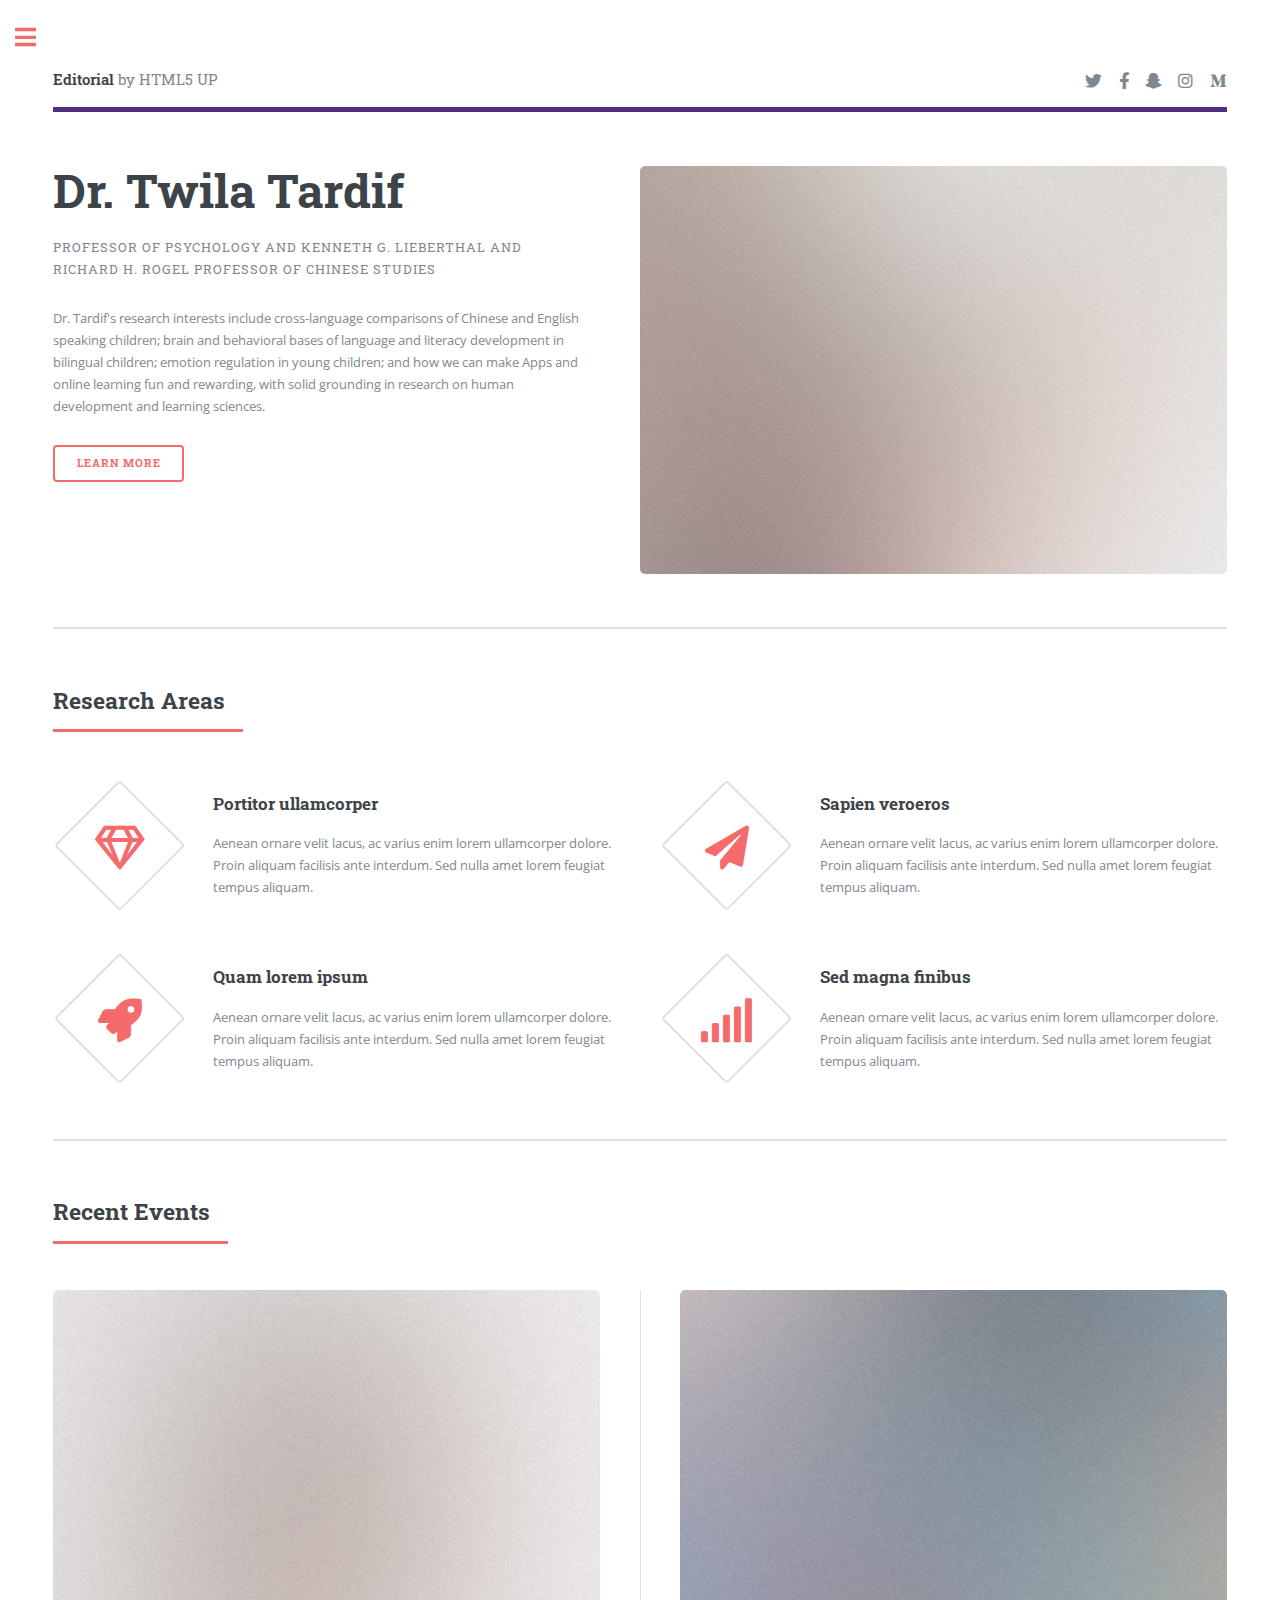
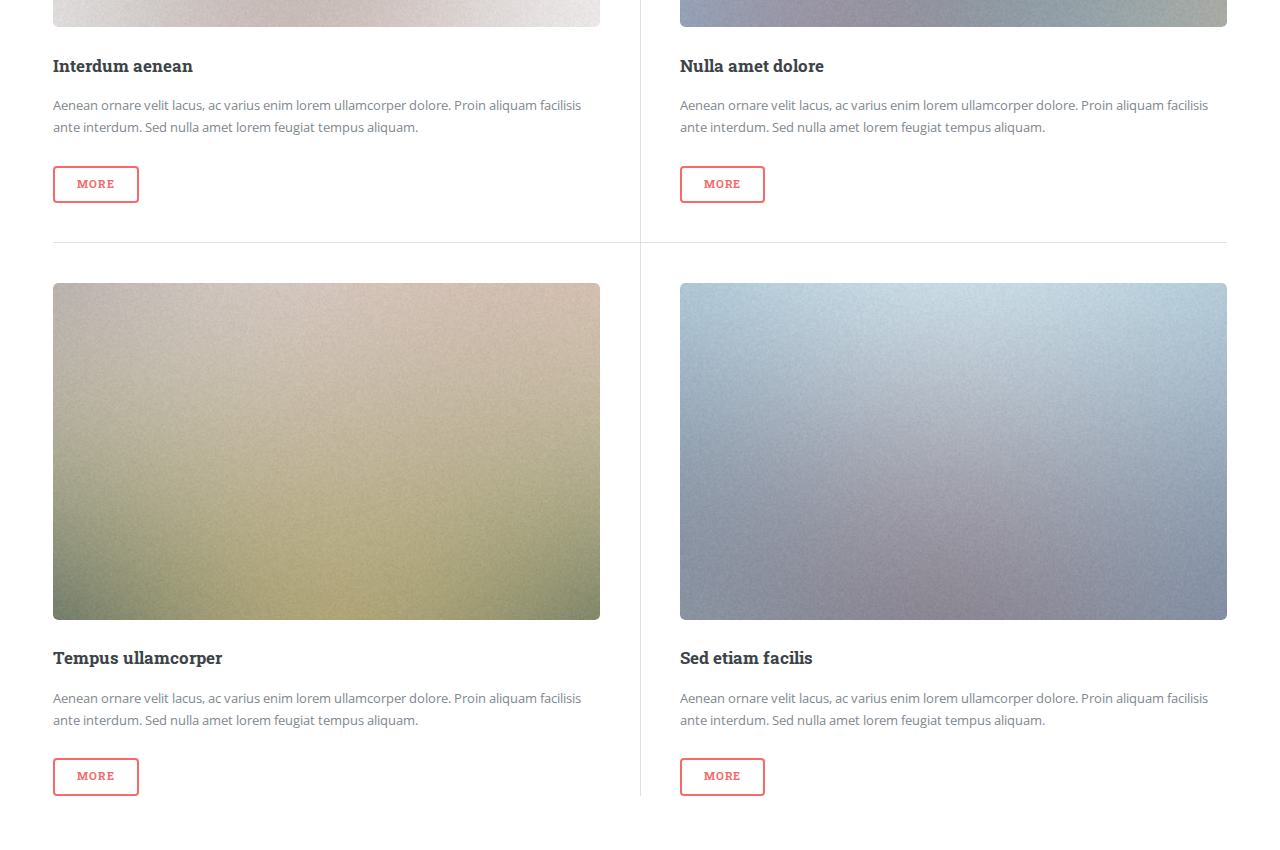
<file: index.html>
<!DOCTYPE HTML>
<!--
	Editorial by HTML5 UP
	html5up.net | @ajlkn
	Free for personal and commercial use under the CCA 3.0 license (html5up.net/license)
-->
<html>
	<head>
		<title>Twila Tardif</title>
		<meta charset="utf-8" />
		<meta name="viewport" content="width=device-width, initial-scale=1, user-scalable=no" />
		<link rel="stylesheet" href="assets/css/main.css" />
	</head>
	<body class="is-preload">

		<!-- Wrapper -->
			<div id="wrapper">

				<!-- Main -->
					<div id="main">
						<div class="inner">

							<!-- Header -->
								<header id="header">
									<a href="index.html" class="logo"><strong>Editorial</strong> by HTML5 UP</a>
									<ul class="icons">
										<li><a href="#" class="icon brands fa-twitter"><span class="label">Twitter</span></a></li>
										<li><a href="#" class="icon brands fa-facebook-f"><span class="label">Facebook</span></a></li>
										<li><a href="#" class="icon brands fa-snapchat-ghost"><span class="label">Snapchat</span></a></li>
										<li><a href="#" class="icon brands fa-instagram"><span class="label">Instagram</span></a></li>
										<li><a href="#" class="icon brands fa-medium-m"><span class="label">Medium</span></a></li>
									</ul>
								</header>

							<!-- Banner -->
								<section id="banner">
									<div class="content">
										<header>
											<h1>Dr. Twila Tardif</h1>
											<p>Professor of Psychology and Kenneth G. Lieberthal and Richard H. Rogel Professor of Chinese Studies</p>
										</header>
										<p>Dr. Tardif's research interests include cross-language comparisons of Chinese and English speaking children; brain and behavioral bases of language and literacy development in bilingual children; emotion regulation in young children; and how we can make Apps and online learning fun and rewarding, with solid grounding in research on human development and learning sciences.</p>
										<ul class="actions">
											<li><a href="#" class="button big">Learn More</a></li>
										</ul>
									</div>
									<span class="image object">
										<img src="images/pic10.jpg" alt="" />
									</span>
								</section>

							<!-- Section -->
								<section>
									<header class="major">
										<h2>Research Areas</h2>
									</header>
									<div class="features">
										<article>
											<span class="icon fa-gem"></span>
											<div class="content">
												<h3>Portitor ullamcorper</h3>
												<p>Aenean ornare velit lacus, ac varius enim lorem ullamcorper dolore. Proin aliquam facilisis ante interdum. Sed nulla amet lorem feugiat tempus aliquam.</p>
											</div>
										</article>
										<article>
											<span class="icon solid fa-paper-plane"></span>
											<div class="content">
												<h3>Sapien veroeros</h3>
												<p>Aenean ornare velit lacus, ac varius enim lorem ullamcorper dolore. Proin aliquam facilisis ante interdum. Sed nulla amet lorem feugiat tempus aliquam.</p>
											</div>
										</article>
										<article>
											<span class="icon solid fa-rocket"></span>
											<div class="content">
												<h3>Quam lorem ipsum</h3>
												<p>Aenean ornare velit lacus, ac varius enim lorem ullamcorper dolore. Proin aliquam facilisis ante interdum. Sed nulla amet lorem feugiat tempus aliquam.</p>
											</div>
										</article>
										<article>
											<span class="icon solid fa-signal"></span>
											<div class="content">
												<h3>Sed magna finibus</h3>
												<p>Aenean ornare velit lacus, ac varius enim lorem ullamcorper dolore. Proin aliquam facilisis ante interdum. Sed nulla amet lorem feugiat tempus aliquam.</p>
											</div>
										</article>
									</div>
								</section>

							<!-- Section -->
								<section>
									<header class="major">
										<h2>Recent Events</h2>
									</header>
									<div class="posts">
										<article>
											<a href="#" class="image"><img src="images/pic01.jpg" alt="" /></a>
											<h3>Interdum aenean</h3>
											<p>Aenean ornare velit lacus, ac varius enim lorem ullamcorper dolore. Proin aliquam facilisis ante interdum. Sed nulla amet lorem feugiat tempus aliquam.</p>
											<ul class="actions">
												<li><a href="#" class="button">More</a></li>
											</ul>
										</article>
										<article>
											<a href="#" class="image"><img src="images/pic02.jpg" alt="" /></a>
											<h3>Nulla amet dolore</h3>
											<p>Aenean ornare velit lacus, ac varius enim lorem ullamcorper dolore. Proin aliquam facilisis ante interdum. Sed nulla amet lorem feugiat tempus aliquam.</p>
											<ul class="actions">
												<li><a href="#" class="button">More</a></li>
											</ul>
										</article>
										<article>
											<a href="#" class="image"><img src="images/pic03.jpg" alt="" /></a>
											<h3>Tempus ullamcorper</h3>
											<p>Aenean ornare velit lacus, ac varius enim lorem ullamcorper dolore. Proin aliquam facilisis ante interdum. Sed nulla amet lorem feugiat tempus aliquam.</p>
											<ul class="actions">
												<li><a href="#" class="button">More</a></li>
											</ul>
										</article>
										<article>
											<a href="#" class="image"><img src="images/pic04.jpg" alt="" /></a>
											<h3>Sed etiam facilis</h3>
											<p>Aenean ornare velit lacus, ac varius enim lorem ullamcorper dolore. Proin aliquam facilisis ante interdum. Sed nulla amet lorem feugiat tempus aliquam.</p>
											<ul class="actions">
												<li><a href="#" class="button">More</a></li>
											</ul>
										</article>
										<!-- <article>
											<a href="#" class="image"><img src="images/pic05.jpg" alt="" /></a>
											<h3>Feugiat lorem aenean</h3>
											<p>Aenean ornare velit lacus, ac varius enim lorem ullamcorper dolore. Proin aliquam facilisis ante interdum. Sed nulla amet lorem feugiat tempus aliquam.</p>
											<ul class="actions">
												<li><a href="#" class="button">More</a></li>
											</ul>
										</article>
										<article>
											<a href="#" class="image"><img src="images/pic06.jpg" alt="" /></a>
											<h3>Amet varius aliquam</h3>
											<p>Aenean ornare velit lacus, ac varius enim lorem ullamcorper dolore. Proin aliquam facilisis ante interdum. Sed nulla amet lorem feugiat tempus aliquam.</p>
											<ul class="actions">
												<li><a href="#" class="button">More</a></li>
											</ul>
										</article> -->
									</div>
								</section>

						</div>
					</div>

				<!-- Sidebar -->
					<div id="sidebar">
						<div class="inner">

							<!-- Search -->
								<section id="search" class="alt">
									<form method="post" action="#">
										<input type="text" name="query" id="query" placeholder="Search" />
									</form>
								</section>

							<!-- Menu -->
								<nav id="menu">
									<header class="major">
										<h2>Menu</h2>
									</header>
									<ul>
										<li><a href="index.html">Homepage</a></li>
    									<li><a href="cv.html">Curriculum Vitae</a></li>
    									<li><a href="#">Lab</a></li>
										<li><a href="#">Etiam Dolore</a></li>
										<li><a href="#">Adipiscing</a></li>
									</ul>
								</nav>

							<!-- Section -->
								<section>
									<header class="major">
										<h2>Ante interdum</h2>
									</header>
									<div class="mini-posts">
										<article>
											<a href="#" class="image"><img src="images/pic07.jpg" alt="" /></a>
											<p>Aenean ornare velit lacus, ac varius enim lorem ullamcorper dolore aliquam.</p>
										</article>
										<article>
											<a href="#" class="image"><img src="images/pic08.jpg" alt="" /></a>
											<p>Aenean ornare velit lacus, ac varius enim lorem ullamcorper dolore aliquam.</p>
										</article>
										<article>
											<a href="#" class="image"><img src="images/pic09.jpg" alt="" /></a>
											<p>Aenean ornare velit lacus, ac varius enim lorem ullamcorper dolore aliquam.</p>
										</article>
									</div>
									<ul class="actions">
										<li><a href="#" class="button">More</a></li>
									</ul>
								</section>

							<!-- Section -->
								<section>
									<header class="major">
										<h2>Get in touch</h2>
									</header>
									<p>Sed varius enim lorem ullamcorper dolore aliquam aenean ornare velit lacus, ac varius enim lorem ullamcorper dolore. Proin sed aliquam facilisis ante interdum. Sed nulla amet lorem feugiat tempus aliquam.</p>
									<ul class="contact">
										<li class="icon solid fa-envelope"><a href="#">information@untitled.tld</a></li>
										<li class="icon solid fa-phone">(000) 000-0000</li>
										<li class="icon solid fa-home">1234 Somewhere Road #8254<br />
										Nashville, TN 00000-0000</li>
									</ul>
								</section>

							<!-- Footer -->
								<footer id="footer">
									<p class="copyright">&copy; Untitled. All rights reserved. Demo Images: <a href="https://unsplash.com">Unsplash</a>. Design: <a href="https://html5up.net">HTML5 UP</a>.</p>
								</footer>

						</div>
					</div>

			</div>

		<!-- Scripts -->
			<script src="assets/js/jquery.min.js"></script>
			<script src="assets/js/browser.min.js"></script>
			<script src="assets/js/breakpoints.min.js"></script>
			<script src="assets/js/util.js"></script>
			<script src="assets/js/main.js"></script>

	</body>
</html>
</file>
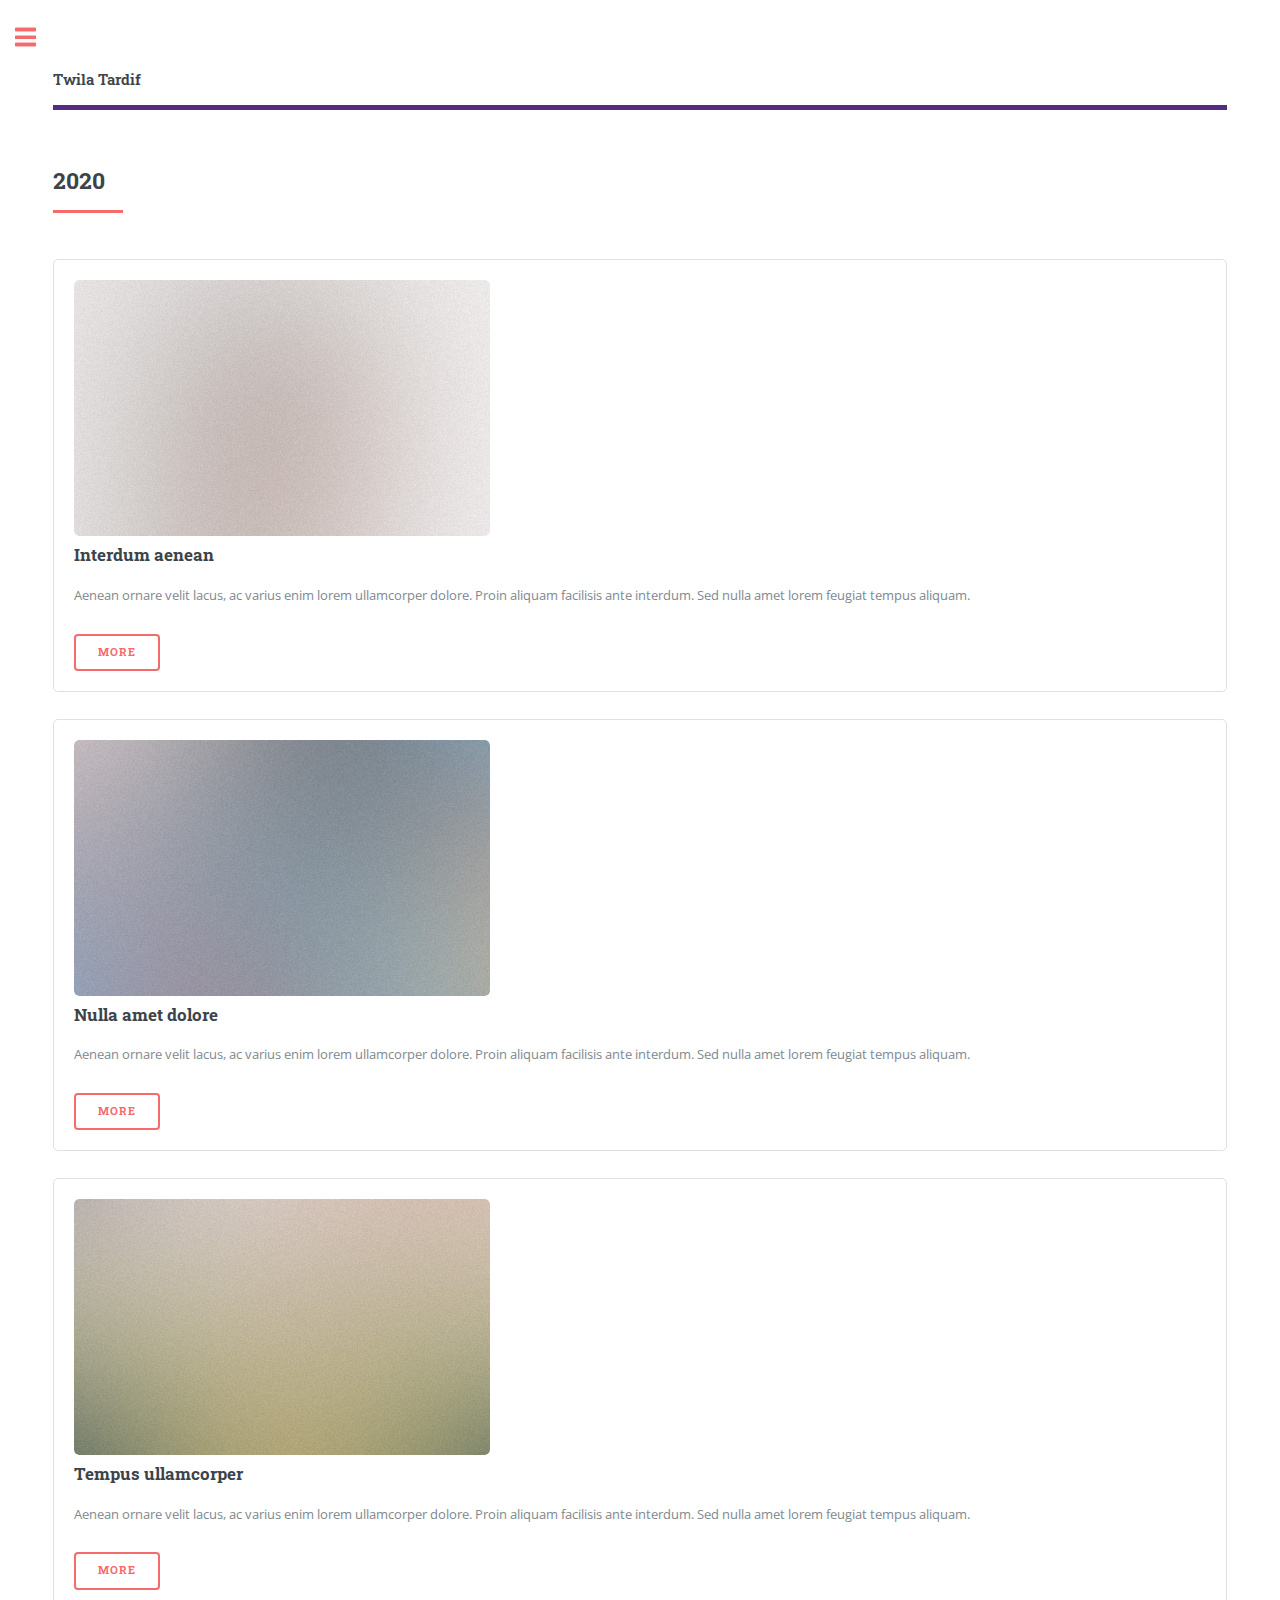
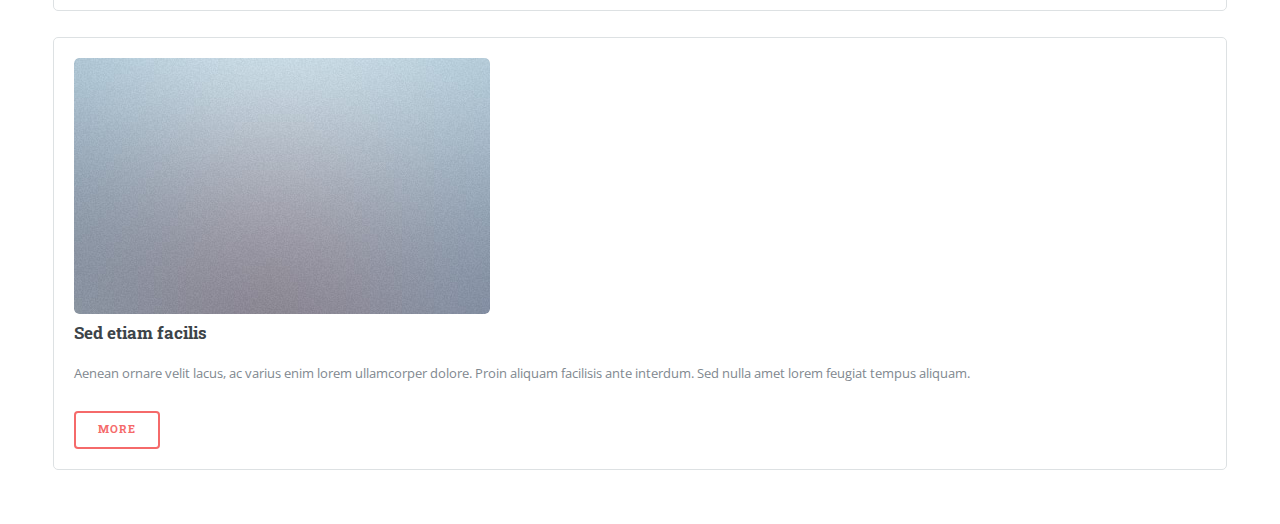
<file: cv.html>
<!DOCTYPE HTML>
<!--
	Editorial by HTML5 UP
	html5up.net | @ajlkn
	Free for personal and commercial use under the CCA 3.0 license (html5up.net/license)
-->
<html>
	<head>
		<title>Twila Tardif</title>
		<meta charset="utf-8" />
		<meta name="viewport" content="width=device-width, initial-scale=1, user-scalable=no" />
		<link rel="stylesheet" href="assets/css/main.css" />
	</head>
	<body class="is-preload">

		<!-- Wrapper -->
			<div id="wrapper">

				<!-- Main -->
					<div id="main">
						<div class="inner">
              				<header id="header">
                				<a href="index.html" class="logo"><strong>Twila Tardif</strong></a>

              				</header>
              				<section>
                			<header class="major">
                  				<h2>2020</h2>
							</header>

							<div class="box">
								<article>
									<a href="#" class="image"><img src="images/pic01.jpg" alt="" /></a>
									<h3>Interdum aenean</h3>
									<p>Aenean ornare velit lacus, ac varius enim lorem ullamcorper dolore. Proin aliquam facilisis ante interdum. Sed nulla amet lorem feugiat tempus aliquam.</p>
									<ul class="actions">
										<li><a href="#" class="button">More</a></li>
									</ul>
								</article>
							</div>
							<div class="box">
								<article>
									<a href="#" class="image"><img src="images/pic02.jpg" alt="" /></a>
									<h3>Nulla amet dolore</h3>
									<p>Aenean ornare velit lacus, ac varius enim lorem ullamcorper dolore. Proin aliquam facilisis ante interdum. Sed nulla amet lorem feugiat tempus aliquam.</p>
									<ul class="actions">
										<li><a href="#" class="button">More</a></li>
									</ul>
								</article>
							</div>
							<div class="box">
								<article>
									<a href="#" class="image"><img src="images/pic03.jpg" alt="" /></a>
									<h3>Tempus ullamcorper</h3>
									<p>Aenean ornare velit lacus, ac varius enim lorem ullamcorper dolore. Proin aliquam facilisis ante interdum. Sed nulla amet lorem feugiat tempus aliquam.</p>
									<ul class="actions">
									<li><a href="#" class="button">More</a></li>
									</ul>
								</article>
							</div>
							<div class="box">
								<article>
									<a href="#" class="image"><img src="images/pic04.jpg" alt="" /></a>
									<h3>Sed etiam facilis</h3>
									<p>Aenean ornare velit lacus, ac varius enim lorem ullamcorper dolore. Proin aliquam facilisis ante interdum. Sed nulla amet lorem feugiat tempus aliquam.</p>
									<ul class="actions">
									<li><a href="#" class="button">More</a></li>
									</ul>
								</article>
							</div>

             			</div>
            		</div>
								<div id="sidebar">
								<div class="inner">


												<!-- Search -->
													<section id="search" class="alt">
														<form method="post" action="#">
															<input type="text" name="query" id="query" placeholder="Search" />
														</form>
													</section>

												<!-- Menu -->
													<nav id="menu">
														<header class="major">
															<h2>Menu</h2>
														</header>
														<ul>
															<li><a href="index.html">Homepage</a></li>
															<li><a href="cv.html">Curriculum Vitae</a></li>
															<li><a href="lab.html">Lab</a></li>
															<li><a href="#">Etiam Dolore</a></li>
															<li><a href="#">Adipiscing</a></li>
														</ul>
													</nav>


												<!-- Section -->
													<section>
														<header class="major">
															<h2>Get in touch</h2>
														</header>
														<p>Sed varius enim lorem ullamcorper dolore aliquam aenean ornare velit lacus, ac varius enim lorem ullamcorper dolore. Proin sed aliquam facilisis ante interdum. Sed nulla amet lorem feugiat tempus aliquam.</p>
														<ul class="contact">
															<li class="icon solid fa-envelope"><a href="#">information@untitled.tld</a></li>
															<li class="icon solid fa-phone">(000) 000-0000</li>
															<li class="icon solid fa-home">1234 Somewhere Road #8254<br />
															Nashville, TN 00000-0000</li>
														</ul>
													</section>

												<!-- Footer -->
													<footer id="footer">
														<p class="copyright">&copy; Untitled. All rights reserved. Demo Images: <a href="https://unsplash.com">Unsplash</a>. Design: <a href="https://html5up.net">HTML5 UP</a>.</p>
													</footer>

								</div>
							 <a href="#sidebar" class="toggle">Toggle</a>
							</div>
          	</div>
						<!-- Scripts -->
							<script src="assets/js/jquery.min.js"></script>
							<script src="assets/js/browser.min.js"></script>
							<script src="assets/js/breakpoints.min.js"></script>
							<script src="assets/js/util.js"></script>
							<script src="assets/js/main.js"></script>
	</body>
</html>
</file>
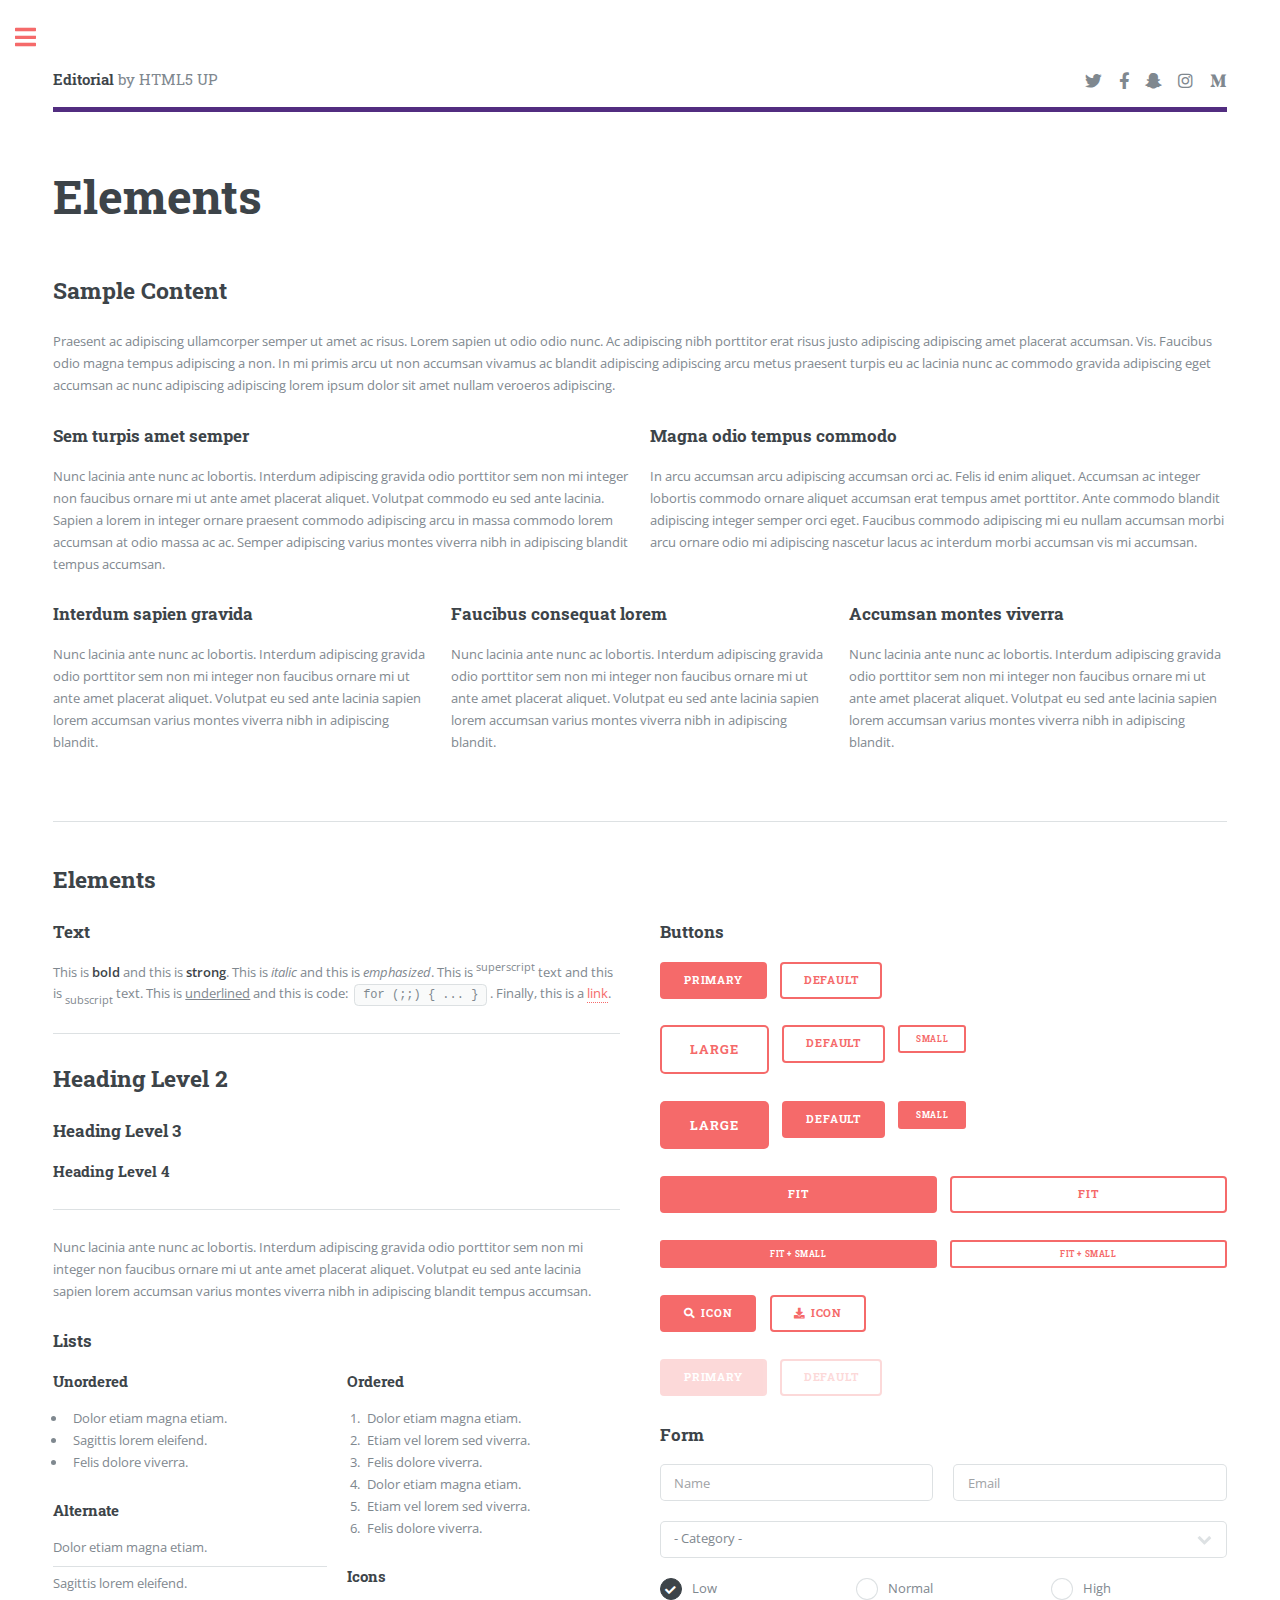
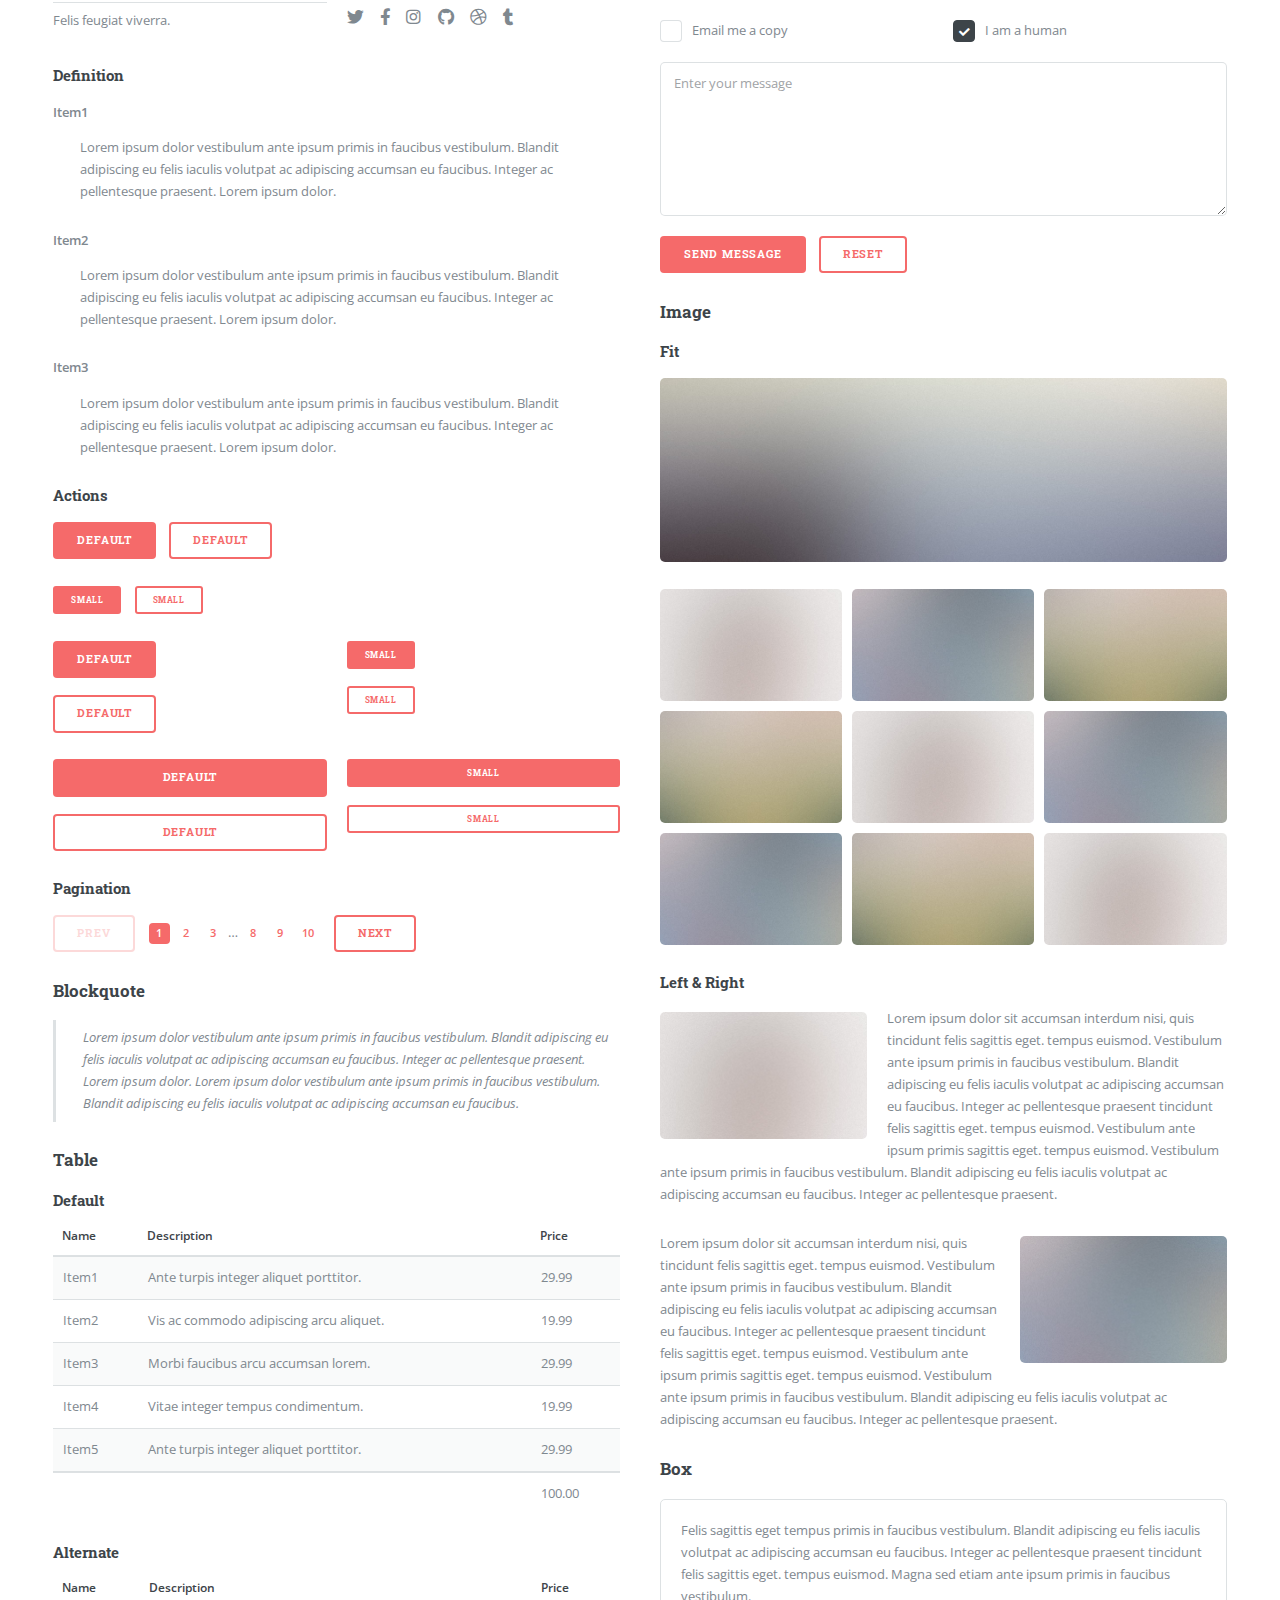
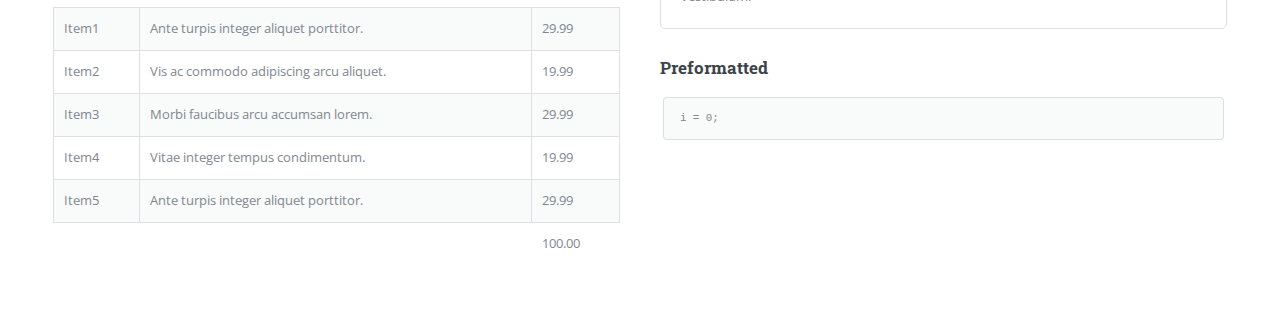
<file: elements.html>
<!DOCTYPE HTML>
<!--
	Editorial by HTML5 UP
	html5up.net | @ajlkn
	Free for personal and commercial use under the CCA 3.0 license (html5up.net/license)
-->
<html>
	<head>
		<title>Elements - Editorial by HTML5 UP</title>
		<meta charset="utf-8" />
		<meta name="viewport" content="width=device-width, initial-scale=1, user-scalable=no" />
		<link rel="stylesheet" href="assets/css/main.css" />
	</head>
	<body class="is-preload">

		<!-- Wrapper -->
			<div id="wrapper">

				<!-- Main -->
					<div id="main">
						<div class="inner">

							<!-- Header -->
								<header id="header">
									<a href="index.html" class="logo"><strong>Editorial</strong> by HTML5 UP</a>
									<ul class="icons">
										<li><a href="#" class="icon brands fa-twitter"><span class="label">Twitter</span></a></li>
										<li><a href="#" class="icon brands fa-facebook-f"><span class="label">Facebook</span></a></li>
										<li><a href="#" class="icon brands fa-snapchat-ghost"><span class="label">Snapchat</span></a></li>
										<li><a href="#" class="icon brands fa-instagram"><span class="label">Instagram</span></a></li>
										<li><a href="#" class="icon brands fa-medium-m"><span class="label">Medium</span></a></li>
									</ul>
								</header>

							<!-- Content -->
								<section>
									<header class="main">
										<h1>Elements</h1>
									</header>

									<!-- Content -->
										<h2 id="content">Sample Content</h2>
										<p>Praesent ac adipiscing ullamcorper semper ut amet ac risus. Lorem sapien ut odio odio nunc. Ac adipiscing nibh porttitor erat risus justo adipiscing adipiscing amet placerat accumsan. Vis. Faucibus odio magna tempus adipiscing a non. In mi primis arcu ut non accumsan vivamus ac blandit adipiscing adipiscing arcu metus praesent turpis eu ac lacinia nunc ac commodo gravida adipiscing eget accumsan ac nunc adipiscing adipiscing lorem ipsum dolor sit amet nullam veroeros adipiscing.</p>
										<div class="row">
											<div class="col-6 col-12-small">
												<h3>Sem turpis amet semper</h3>
												<p>Nunc lacinia ante nunc ac lobortis. Interdum adipiscing gravida odio porttitor sem non mi integer non faucibus ornare mi ut ante amet placerat aliquet. Volutpat commodo eu sed ante lacinia. Sapien a lorem in integer ornare praesent commodo adipiscing arcu in massa commodo lorem accumsan at odio massa ac ac. Semper adipiscing varius montes viverra nibh in adipiscing blandit tempus accumsan.</p>
											</div>
											<div class="col-6 col-12-small">
												<h3>Magna odio tempus commodo</h3>
												<p>In arcu accumsan arcu adipiscing accumsan orci ac. Felis id enim aliquet. Accumsan ac integer lobortis commodo ornare aliquet accumsan erat tempus amet porttitor. Ante commodo blandit adipiscing integer semper orci eget. Faucibus commodo adipiscing mi eu nullam accumsan morbi arcu ornare odio mi adipiscing nascetur lacus ac interdum morbi accumsan vis mi accumsan.</p>
											</div>
											<!-- Break -->
											<div class="col-4 col-12-medium">
												<h3>Interdum sapien gravida</h3>
												<p>Nunc lacinia ante nunc ac lobortis. Interdum adipiscing gravida odio porttitor sem non mi integer non faucibus ornare mi ut ante amet placerat aliquet. Volutpat eu sed ante lacinia sapien lorem accumsan varius montes viverra nibh in adipiscing blandit.</p>
											</div>
											<div class="col-4 col-12-medium">
												<h3>Faucibus consequat lorem</h3>
												<p>Nunc lacinia ante nunc ac lobortis. Interdum adipiscing gravida odio porttitor sem non mi integer non faucibus ornare mi ut ante amet placerat aliquet. Volutpat eu sed ante lacinia sapien lorem accumsan varius montes viverra nibh in adipiscing blandit.</p>
											</div>
											<div class="col-4 col-12-medium">
												<h3>Accumsan montes viverra</h3>
												<p>Nunc lacinia ante nunc ac lobortis. Interdum adipiscing gravida odio porttitor sem non mi integer non faucibus ornare mi ut ante amet placerat aliquet. Volutpat eu sed ante lacinia sapien lorem accumsan varius montes viverra nibh in adipiscing blandit.</p>
											</div>
										</div>

									<hr class="major" />

									<!-- Elements -->
										<h2 id="elements">Elements</h2>
										<div class="row gtr-200">
											<div class="col-6 col-12-medium">

												<!-- Text stuff -->
													<h3>Text</h3>
													<p>This is <b>bold</b> and this is <strong>strong</strong>. This is <i>italic</i> and this is <em>emphasized</em>.
													This is <sup>superscript</sup> text and this is <sub>subscript</sub> text.
													This is <u>underlined</u> and this is code: <code>for (;;) { ... }</code>.
													Finally, this is a <a href="#">link</a>.</p>
													<hr />
													<h2>Heading Level 2</h2>
													<h3>Heading Level 3</h3>
													<h4>Heading Level 4</h4>
													<hr />
													<p>Nunc lacinia ante nunc ac lobortis. Interdum adipiscing gravida odio porttitor sem non mi integer non faucibus ornare mi ut ante amet placerat aliquet. Volutpat eu sed ante lacinia sapien lorem accumsan varius montes viverra nibh in adipiscing blandit tempus accumsan.</p>

												<!-- Lists -->
													<h3>Lists</h3>
													<div class="row">
														<div class="col-6 col-12-small">

															<h4>Unordered</h4>
															<ul>
																<li>Dolor etiam magna etiam.</li>
																<li>Sagittis lorem eleifend.</li>
																<li>Felis dolore viverra.</li>
															</ul>

															<h4>Alternate</h4>
															<ul class="alt">
																<li>Dolor etiam magna etiam.</li>
																<li>Sagittis lorem eleifend.</li>
																<li>Felis feugiat viverra.</li>
															</ul>

														</div>
														<div class="col-6 col-12-small">

															<h4>Ordered</h4>
															<ol>
																<li>Dolor etiam magna etiam.</li>
																<li>Etiam vel lorem sed viverra.</li>
																<li>Felis dolore viverra.</li>
																<li>Dolor etiam magna etiam.</li>
																<li>Etiam vel lorem sed viverra.</li>
																<li>Felis dolore viverra.</li>
															</ol>

															<h4>Icons</h4>
															<ul class="icons">
																<li><a href="#" class="icon brands fa-twitter"><span class="label">Twitter</span></a></li>
																<li><a href="#" class="icon brands fa-facebook-f"><span class="label">Facebook</span></a></li>
																<li><a href="#" class="icon brands fa-instagram"><span class="label">Instagram</span></a></li>
																<li><a href="#" class="icon brands fa-github"><span class="label">Github</span></a></li>
																<li><a href="#" class="icon brands fa-dribbble"><span class="label">Dribbble</span></a></li>
																<li><a href="#" class="icon brands fa-tumblr"><span class="label">Tumblr</span></a></li>
															</ul>

														</div>
													</div>
													<h4>Definition</h4>
													<dl>
														<dt>Item1</dt>
														<dd>
															<p>Lorem ipsum dolor vestibulum ante ipsum primis in faucibus vestibulum. Blandit adipiscing eu felis iaculis volutpat ac adipiscing accumsan eu faucibus. Integer ac pellentesque praesent. Lorem ipsum dolor.</p>
														</dd>
														<dt>Item2</dt>
														<dd>
															<p>Lorem ipsum dolor vestibulum ante ipsum primis in faucibus vestibulum. Blandit adipiscing eu felis iaculis volutpat ac adipiscing accumsan eu faucibus. Integer ac pellentesque praesent. Lorem ipsum dolor.</p>
														</dd>
														<dt>Item3</dt>
														<dd>
															<p>Lorem ipsum dolor vestibulum ante ipsum primis in faucibus vestibulum. Blandit adipiscing eu felis iaculis volutpat ac adipiscing accumsan eu faucibus. Integer ac pellentesque praesent. Lorem ipsum dolor.</p>
														</dd>
													</dl>

													<h4>Actions</h4>
													<ul class="actions">
														<li><a href="#" class="button primary">Default</a></li>
														<li><a href="#" class="button">Default</a></li>
													</ul>
													<ul class="actions small">
														<li><a href="#" class="button primary small">Small</a></li>
														<li><a href="#" class="button small">Small</a></li>
													</ul>
													<div class="row">
														<div class="col-6 col-12-small">
															<ul class="actions stacked">
																<li><a href="#" class="button primary">Default</a></li>
																<li><a href="#" class="button">Default</a></li>
															</ul>
														</div>
														<div class="col-6 col-12-small">
															<ul class="actions stacked">
																<li><a href="#" class="button primary small">Small</a></li>
																<li><a href="#" class="button small">Small</a></li>
															</ul>
														</div>
														<div class="col-6 col-12-small">
															<ul class="actions stacked">
																<li><a href="#" class="button primary fit">Default</a></li>
																<li><a href="#" class="button fit">Default</a></li>
															</ul>
														</div>
														<div class="col-6 col-12-small">
															<ul class="actions stacked">
																<li><a href="#" class="button primary small fit">Small</a></li>
																<li><a href="#" class="button small fit">Small</a></li>
															</ul>
														</div>
													</div>

													<h4>Pagination</h4>
													<ul class="pagination">
														<li><span class="button disabled">Prev</span></li>
														<li><a href="#" class="page active">1</a></li>
														<li><a href="#" class="page">2</a></li>
														<li><a href="#" class="page">3</a></li>
														<li><span>&hellip;</span></li>
														<li><a href="#" class="page">8</a></li>
														<li><a href="#" class="page">9</a></li>
														<li><a href="#" class="page">10</a></li>
														<li><a href="#" class="button">Next</a></li>
													</ul>

												<!-- Blockquote -->
													<h3>Blockquote</h3>
													<blockquote>Lorem ipsum dolor vestibulum ante ipsum primis in faucibus vestibulum. Blandit adipiscing eu felis iaculis volutpat ac adipiscing accumsan eu faucibus. Integer ac pellentesque praesent. Lorem ipsum dolor. Lorem ipsum dolor vestibulum ante ipsum primis in faucibus vestibulum. Blandit adipiscing eu felis iaculis volutpat ac adipiscing accumsan eu faucibus.</blockquote>

												<!-- Table -->
													<h3>Table</h3>

													<h4>Default</h4>
													<div class="table-wrapper">
														<table>
															<thead>
																<tr>
																	<th>Name</th>
																	<th>Description</th>
																	<th>Price</th>
																</tr>
															</thead>
															<tbody>
																<tr>
																	<td>Item1</td>
																	<td>Ante turpis integer aliquet porttitor.</td>
																	<td>29.99</td>
																</tr>
																<tr>
																	<td>Item2</td>
																	<td>Vis ac commodo adipiscing arcu aliquet.</td>
																	<td>19.99</td>
																</tr>
																<tr>
																	<td>Item3</td>
																	<td> Morbi faucibus arcu accumsan lorem.</td>
																	<td>29.99</td>
																</tr>
																<tr>
																	<td>Item4</td>
																	<td>Vitae integer tempus condimentum.</td>
																	<td>19.99</td>
																</tr>
																<tr>
																	<td>Item5</td>
																	<td>Ante turpis integer aliquet porttitor.</td>
																	<td>29.99</td>
																</tr>
															</tbody>
															<tfoot>
																<tr>
																	<td colspan="2"></td>
																	<td>100.00</td>
																</tr>
															</tfoot>
														</table>
													</div>

													<h4>Alternate</h4>
													<div class="table-wrapper">
														<table class="alt">
															<thead>
																<tr>
																	<th>Name</th>
																	<th>Description</th>
																	<th>Price</th>
																</tr>
															</thead>
															<tbody>
																<tr>
																	<td>Item1</td>
																	<td>Ante turpis integer aliquet porttitor.</td>
																	<td>29.99</td>
																</tr>
																<tr>
																	<td>Item2</td>
																	<td>Vis ac commodo adipiscing arcu aliquet.</td>
																	<td>19.99</td>
																</tr>
																<tr>
																	<td>Item3</td>
																	<td> Morbi faucibus arcu accumsan lorem.</td>
																	<td>29.99</td>
																</tr>
																<tr>
																	<td>Item4</td>
																	<td>Vitae integer tempus condimentum.</td>
																	<td>19.99</td>
																</tr>
																<tr>
																	<td>Item5</td>
																	<td>Ante turpis integer aliquet porttitor.</td>
																	<td>29.99</td>
																</tr>
															</tbody>
															<tfoot>
																<tr>
																	<td colspan="2"></td>
																	<td>100.00</td>
																</tr>
															</tfoot>
														</table>
													</div>

											</div>
											<div class="col-6 col-12-medium">

												<!-- Buttons -->
													<h3>Buttons</h3>
													<ul class="actions">
														<li><a href="#" class="button primary">Primary</a></li>
														<li><a href="#" class="button">Default</a></li>
													</ul>
													<ul class="actions">
														<li><a href="#" class="button large">Large</a></li>
														<li><a href="#" class="button">Default</a></li>
														<li><a href="#" class="button small">Small</a></li>
													</ul>
													<ul class="actions">
														<li><a href="#" class="button primary large">Large</a></li>
														<li><a href="#" class="button primary">Default</a></li>
														<li><a href="#" class="button primary small">Small</a></li>
													</ul>
													<ul class="actions fit">
														<li><a href="#" class="button primary fit">Fit</a></li>
														<li><a href="#" class="button fit">Fit</a></li>
													</ul>
													<ul class="actions fit small">
														<li><a href="#" class="button primary fit small">Fit + Small</a></li>
														<li><a href="#" class="button fit small">Fit + Small</a></li>
													</ul>
													<ul class="actions">
														<li><a href="#" class="button primary icon solid fa-search">Icon</a></li>
														<li><a href="#" class="button icon solid fa-download">Icon</a></li>
													</ul>
													<ul class="actions">
														<li><span class="button primary disabled">Primary</span></li>
														<li><span class="button disabled">Default</span></li>
													</ul>

												<!-- Form -->
													<h3>Form</h3>

													<form method="post" action="#">
														<div class="row gtr-uniform">
															<div class="col-6 col-12-xsmall">
																<input type="text" name="demo-name" id="demo-name" value="" placeholder="Name" />
															</div>
															<div class="col-6 col-12-xsmall">
																<input type="email" name="demo-email" id="demo-email" value="" placeholder="Email" />
															</div>
															<!-- Break -->
															<div class="col-12">
																<select name="demo-category" id="demo-category">
																	<option value="">- Category -</option>
																	<option value="1">Manufacturing</option>
																	<option value="1">Shipping</option>
																	<option value="1">Administration</option>
																	<option value="1">Human Resources</option>
																</select>
															</div>
															<!-- Break -->
															<div class="col-4 col-12-small">
																<input type="radio" id="demo-priority-low" name="demo-priority" checked>
																<label for="demo-priority-low">Low</label>
															</div>
															<div class="col-4 col-12-small">
																<input type="radio" id="demo-priority-normal" name="demo-priority">
																<label for="demo-priority-normal">Normal</label>
															</div>
															<div class="col-4 col-12-small">
																<input type="radio" id="demo-priority-high" name="demo-priority">
																<label for="demo-priority-high">High</label>
															</div>
															<!-- Break -->
															<div class="col-6 col-12-small">
																<input type="checkbox" id="demo-copy" name="demo-copy">
																<label for="demo-copy">Email me a copy</label>
															</div>
															<div class="col-6 col-12-small">
																<input type="checkbox" id="demo-human" name="demo-human" checked>
																<label for="demo-human">I am a human</label>
															</div>
															<!-- Break -->
															<div class="col-12">
																<textarea name="demo-message" id="demo-message" placeholder="Enter your message" rows="6"></textarea>
															</div>
															<!-- Break -->
															<div class="col-12">
																<ul class="actions">
																	<li><input type="submit" value="Send Message" class="primary" /></li>
																	<li><input type="reset" value="Reset" /></li>
																</ul>
															</div>
														</div>
													</form>

												<!-- Image -->
													<h3>Image</h3>

													<h4>Fit</h4>
													<span class="image fit"><img src="images/pic11.jpg" alt="" /></span>
													<div class="box alt">
														<div class="row gtr-50 gtr-uniform">
															<div class="col-4"><span class="image fit"><img src="images/pic01.jpg" alt="" /></span></div>
															<div class="col-4"><span class="image fit"><img src="images/pic02.jpg" alt="" /></span></div>
															<div class="col-4"><span class="image fit"><img src="images/pic03.jpg" alt="" /></span></div>
															<!-- Break -->
															<div class="col-4"><span class="image fit"><img src="images/pic03.jpg" alt="" /></span></div>
															<div class="col-4"><span class="image fit"><img src="images/pic01.jpg" alt="" /></span></div>
															<div class="col-4"><span class="image fit"><img src="images/pic02.jpg" alt="" /></span></div>
															<!-- Break -->
															<div class="col-4"><span class="image fit"><img src="images/pic02.jpg" alt="" /></span></div>
															<div class="col-4"><span class="image fit"><img src="images/pic03.jpg" alt="" /></span></div>
															<div class="col-4"><span class="image fit"><img src="images/pic01.jpg" alt="" /></span></div>
														</div>
													</div>

													<h4>Left &amp; Right</h4>
													<p><span class="image left"><img src="images/pic01.jpg" alt="" /></span>Lorem ipsum dolor sit accumsan interdum nisi, quis tincidunt felis sagittis eget. tempus euismod. Vestibulum ante ipsum primis in faucibus vestibulum. Blandit adipiscing eu felis iaculis volutpat ac adipiscing accumsan eu faucibus. Integer ac pellentesque praesent tincidunt felis sagittis eget. tempus euismod. Vestibulum ante ipsum primis sagittis eget. tempus euismod. Vestibulum ante ipsum primis in faucibus vestibulum. Blandit adipiscing eu felis iaculis volutpat ac adipiscing accumsan eu faucibus. Integer ac pellentesque praesent.</p>
													<p><span class="image right"><img src="images/pic02.jpg" alt="" /></span>Lorem ipsum dolor sit accumsan interdum nisi, quis tincidunt felis sagittis eget. tempus euismod. Vestibulum ante ipsum primis in faucibus vestibulum. Blandit adipiscing eu felis iaculis volutpat ac adipiscing accumsan eu faucibus. Integer ac pellentesque praesent tincidunt felis sagittis eget. tempus euismod. Vestibulum ante ipsum primis sagittis eget. tempus euismod. Vestibulum ante ipsum primis in faucibus vestibulum. Blandit adipiscing eu felis iaculis volutpat ac adipiscing accumsan eu faucibus. Integer ac pellentesque praesent.</p>

												<!-- Box -->
													<h3>Box</h3>
													<div class="box">
														<p>Felis sagittis eget tempus primis in faucibus vestibulum. Blandit adipiscing eu felis iaculis volutpat ac adipiscing accumsan eu faucibus. Integer ac pellentesque praesent tincidunt felis sagittis eget. tempus euismod. Magna sed etiam ante ipsum primis in faucibus vestibulum.</p>
													</div>

												<!-- Preformatted Code -->
													<h3>Preformatted</h3>
													<pre><code>i = 0;
</code></pre>

											</div>
										</div>

								</section>

						</div>
					</div>

				<!-- Sidebar -->
					<div id="sidebar">
						<div class="inner">

							<!-- Search -->
								<section id="search" class="alt">
									<form method="post" action="#">
										<input type="text" name="query" id="query" placeholder="Search" />
									</form>
								</section>

							<!-- Menu -->
								<nav id="menu">
									<header class="major">
										<h2>Menu</h2>
									</header>
									<ul>
										<li><a href="index.html">Homepage</a></li>
										<li><a href="generic.html">Generic</a></li>
										<li><a href="elements.html">Elements</a></li>
										<li>
											<span class="opener">Submenu</span>
											<ul>
												<li><a href="#">Lorem Dolor</a></li>
												<li><a href="#">Ipsum Adipiscing</a></li>
												<li><a href="#">Tempus Magna</a></li>
												<li><a href="#">Feugiat Veroeros</a></li>
											</ul>
										</li>
										<li><a href="#">Etiam Dolore</a></li>
										<li><a href="#">Adipiscing</a></li>
										<li>
											<span class="opener">Another Submenu</span>
											<ul>
												<li><a href="#">Lorem Dolor</a></li>
												<li><a href="#">Ipsum Adipiscing</a></li>
												<li><a href="#">Tempus Magna</a></li>
												<li><a href="#">Feugiat Veroeros</a></li>
											</ul>
										</li>
										<li><a href="#">Maximus Erat</a></li>
										<li><a href="#">Sapien Mauris</a></li>
										<li><a href="#">Amet Lacinia</a></li>
									</ul>
								</nav>

							<!-- Section -->
								<section>
									<header class="major">
										<h2>Ante interdum</h2>
									</header>
									<div class="mini-posts">
										<article>
											<a href="#" class="image"><img src="images/pic07.jpg" alt="" /></a>
											<p>Aenean ornare velit lacus, ac varius enim lorem ullamcorper dolore aliquam.</p>
										</article>
										<article>
											<a href="#" class="image"><img src="images/pic08.jpg" alt="" /></a>
											<p>Aenean ornare velit lacus, ac varius enim lorem ullamcorper dolore aliquam.</p>
										</article>
										<article>
											<a href="#" class="image"><img src="images/pic09.jpg" alt="" /></a>
											<p>Aenean ornare velit lacus, ac varius enim lorem ullamcorper dolore aliquam.</p>
										</article>
									</div>
									<ul class="actions">
										<li><a href="#" class="button">More</a></li>
									</ul>
								</section>

							<!-- Section -->
								<section>
									<header class="major">
										<h2>Get in touch</h2>
									</header>
									<p>Sed varius enim lorem ullamcorper dolore aliquam aenean ornare velit lacus, ac varius enim lorem ullamcorper dolore. Proin sed aliquam facilisis ante interdum. Sed nulla amet lorem feugiat tempus aliquam.</p>
									<ul class="contact">
										<li class="icon solid fa-envelope"><a href="#">information@untitled.tld</a></li>
										<li class="icon solid fa-phone">(000) 000-0000</li>
										<li class="icon solid fa-home">1234 Somewhere Road #8254<br />
										Nashville, TN 00000-0000</li>
									</ul>
								</section>

							<!-- Footer -->
								<footer id="footer">
									<p class="copyright">&copy; Untitled. All rights reserved. Demo Images: <a href="https://unsplash.com">Unsplash</a>. Design: <a href="https://html5up.net">HTML5 UP</a>.</p>
								</footer>

						</div>
					</div>

			</div>

		<!-- Scripts -->
			<script src="assets/js/jquery.min.js"></script>
			<script src="assets/js/browser.min.js"></script>
			<script src="assets/js/breakpoints.min.js"></script>
			<script src="assets/js/util.js"></script>
			<script src="assets/js/main.js"></script>

	</body>
</html>
</file>
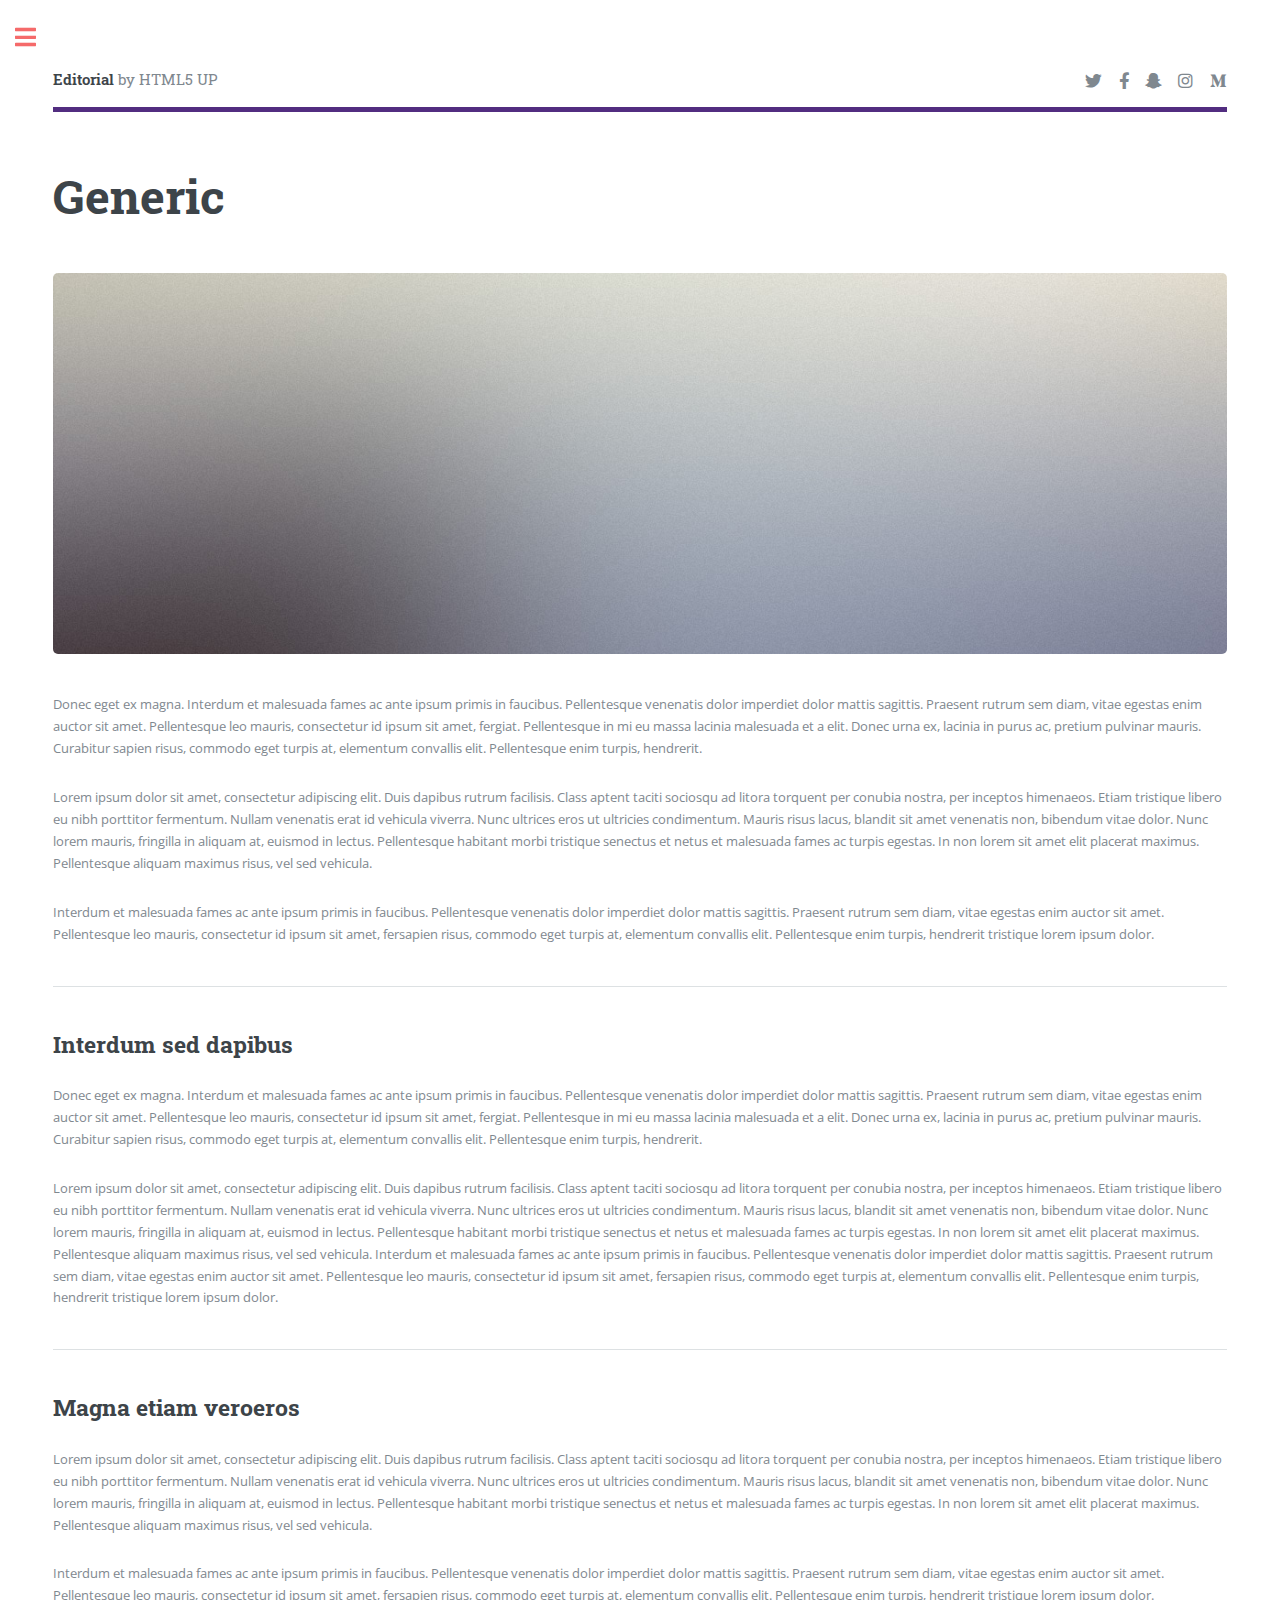
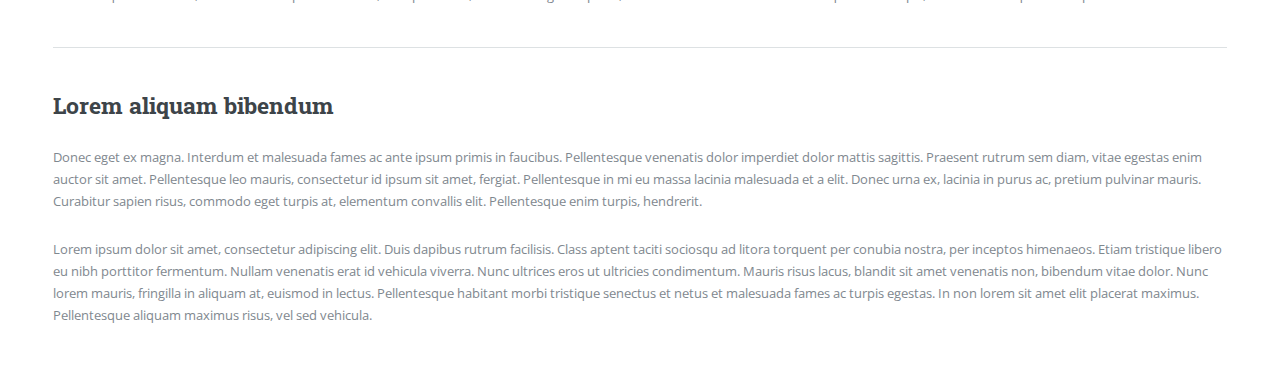
<file: generic.html>
<!DOCTYPE HTML>
<!--
	Editorial by HTML5 UP
	html5up.net | @ajlkn
	Free for personal and commercial use under the CCA 3.0 license (html5up.net/license)
-->
<html>
	<head>
		<title>Generic - Editorial by HTML5 UP</title>
		<meta charset="utf-8" />
		<meta name="viewport" content="width=device-width, initial-scale=1, user-scalable=no" />
		<link rel="stylesheet" href="assets/css/main.css" />
	</head>
	<body class="is-preload">

		<!-- Wrapper -->
			<div id="wrapper">

				<!-- Main -->
					<div id="main">
						<div class="inner">

							<!-- Header -->
								<header id="header">
									<a href="index.html" class="logo"><strong>Editorial</strong> by HTML5 UP</a>
									<ul class="icons">
										<li><a href="#" class="icon brands fa-twitter"><span class="label">Twitter</span></a></li>
										<li><a href="#" class="icon brands fa-facebook-f"><span class="label">Facebook</span></a></li>
										<li><a href="#" class="icon brands fa-snapchat-ghost"><span class="label">Snapchat</span></a></li>
										<li><a href="#" class="icon brands fa-instagram"><span class="label">Instagram</span></a></li>
										<li><a href="#" class="icon brands fa-medium-m"><span class="label">Medium</span></a></li>
									</ul>
								</header>

							<!-- Content -->
								<section>
									<header class="main">
										<h1>Generic</h1>
									</header>

									<span class="image main"><img src="images/pic11.jpg" alt="" /></span>

									<p>Donec eget ex magna. Interdum et malesuada fames ac ante ipsum primis in faucibus. Pellentesque venenatis dolor imperdiet dolor mattis sagittis. Praesent rutrum sem diam, vitae egestas enim auctor sit amet. Pellentesque leo mauris, consectetur id ipsum sit amet, fergiat. Pellentesque in mi eu massa lacinia malesuada et a elit. Donec urna ex, lacinia in purus ac, pretium pulvinar mauris. Curabitur sapien risus, commodo eget turpis at, elementum convallis elit. Pellentesque enim turpis, hendrerit.</p>
									<p>Lorem ipsum dolor sit amet, consectetur adipiscing elit. Duis dapibus rutrum facilisis. Class aptent taciti sociosqu ad litora torquent per conubia nostra, per inceptos himenaeos. Etiam tristique libero eu nibh porttitor fermentum. Nullam venenatis erat id vehicula viverra. Nunc ultrices eros ut ultricies condimentum. Mauris risus lacus, blandit sit amet venenatis non, bibendum vitae dolor. Nunc lorem mauris, fringilla in aliquam at, euismod in lectus. Pellentesque habitant morbi tristique senectus et netus et malesuada fames ac turpis egestas. In non lorem sit amet elit placerat maximus. Pellentesque aliquam maximus risus, vel sed vehicula.</p>
									<p>Interdum et malesuada fames ac ante ipsum primis in faucibus. Pellentesque venenatis dolor imperdiet dolor mattis sagittis. Praesent rutrum sem diam, vitae egestas enim auctor sit amet. Pellentesque leo mauris, consectetur id ipsum sit amet, fersapien risus, commodo eget turpis at, elementum convallis elit. Pellentesque enim turpis, hendrerit tristique lorem ipsum dolor.</p>

									<hr class="major" />

									<h2>Interdum sed dapibus</h2>
									<p>Donec eget ex magna. Interdum et malesuada fames ac ante ipsum primis in faucibus. Pellentesque venenatis dolor imperdiet dolor mattis sagittis. Praesent rutrum sem diam, vitae egestas enim auctor sit amet. Pellentesque leo mauris, consectetur id ipsum sit amet, fergiat. Pellentesque in mi eu massa lacinia malesuada et a elit. Donec urna ex, lacinia in purus ac, pretium pulvinar mauris. Curabitur sapien risus, commodo eget turpis at, elementum convallis elit. Pellentesque enim turpis, hendrerit.</p>
									<p>Lorem ipsum dolor sit amet, consectetur adipiscing elit. Duis dapibus rutrum facilisis. Class aptent taciti sociosqu ad litora torquent per conubia nostra, per inceptos himenaeos. Etiam tristique libero eu nibh porttitor fermentum. Nullam venenatis erat id vehicula viverra. Nunc ultrices eros ut ultricies condimentum. Mauris risus lacus, blandit sit amet venenatis non, bibendum vitae dolor. Nunc lorem mauris, fringilla in aliquam at, euismod in lectus. Pellentesque habitant morbi tristique senectus et netus et malesuada fames ac turpis egestas. In non lorem sit amet elit placerat maximus. Pellentesque aliquam maximus risus, vel sed vehicula. Interdum et malesuada fames ac ante ipsum primis in faucibus. Pellentesque venenatis dolor imperdiet dolor mattis sagittis. Praesent rutrum sem diam, vitae egestas enim auctor sit amet. Pellentesque leo mauris, consectetur id ipsum sit amet, fersapien risus, commodo eget turpis at, elementum convallis elit. Pellentesque enim turpis, hendrerit tristique lorem ipsum dolor.</p>

									<hr class="major" />

									<h2>Magna etiam veroeros</h2>
									<p>Lorem ipsum dolor sit amet, consectetur adipiscing elit. Duis dapibus rutrum facilisis. Class aptent taciti sociosqu ad litora torquent per conubia nostra, per inceptos himenaeos. Etiam tristique libero eu nibh porttitor fermentum. Nullam venenatis erat id vehicula viverra. Nunc ultrices eros ut ultricies condimentum. Mauris risus lacus, blandit sit amet venenatis non, bibendum vitae dolor. Nunc lorem mauris, fringilla in aliquam at, euismod in lectus. Pellentesque habitant morbi tristique senectus et netus et malesuada fames ac turpis egestas. In non lorem sit amet elit placerat maximus. Pellentesque aliquam maximus risus, vel sed vehicula.</p>
									<p>Interdum et malesuada fames ac ante ipsum primis in faucibus. Pellentesque venenatis dolor imperdiet dolor mattis sagittis. Praesent rutrum sem diam, vitae egestas enim auctor sit amet. Pellentesque leo mauris, consectetur id ipsum sit amet, fersapien risus, commodo eget turpis at, elementum convallis elit. Pellentesque enim turpis, hendrerit tristique lorem ipsum dolor.</p>

									<hr class="major" />

									<h2>Lorem aliquam bibendum</h2>
									<p>Donec eget ex magna. Interdum et malesuada fames ac ante ipsum primis in faucibus. Pellentesque venenatis dolor imperdiet dolor mattis sagittis. Praesent rutrum sem diam, vitae egestas enim auctor sit amet. Pellentesque leo mauris, consectetur id ipsum sit amet, fergiat. Pellentesque in mi eu massa lacinia malesuada et a elit. Donec urna ex, lacinia in purus ac, pretium pulvinar mauris. Curabitur sapien risus, commodo eget turpis at, elementum convallis elit. Pellentesque enim turpis, hendrerit.</p>
									<p>Lorem ipsum dolor sit amet, consectetur adipiscing elit. Duis dapibus rutrum facilisis. Class aptent taciti sociosqu ad litora torquent per conubia nostra, per inceptos himenaeos. Etiam tristique libero eu nibh porttitor fermentum. Nullam venenatis erat id vehicula viverra. Nunc ultrices eros ut ultricies condimentum. Mauris risus lacus, blandit sit amet venenatis non, bibendum vitae dolor. Nunc lorem mauris, fringilla in aliquam at, euismod in lectus. Pellentesque habitant morbi tristique senectus et netus et malesuada fames ac turpis egestas. In non lorem sit amet elit placerat maximus. Pellentesque aliquam maximus risus, vel sed vehicula.</p>

								</section>

						</div>
					</div>

				<!-- Sidebar -->
					<div id="sidebar">
						<div class="inner">

							<!-- Search -->
								<section id="search" class="alt">
									<form method="post" action="#">
										<input type="text" name="query" id="query" placeholder="Search" />
									</form>
								</section>

							<!-- Menu -->
								<nav id="menu">
									<header class="major">
										<h2>Menu</h2>
									</header>
									<ul>
										<li><a href="index.html">Homepage</a></li>
										<li><a href="generic.html">Generic</a></li>
										<li><a href="elements.html">Elements</a></li>
										<li>
											<span class="opener">Submenu</span>
											<ul>
												<li><a href="#">Lorem Dolor</a></li>
												<li><a href="#">Ipsum Adipiscing</a></li>
												<li><a href="#">Tempus Magna</a></li>
												<li><a href="#">Feugiat Veroeros</a></li>
											</ul>
										</li>
										<li><a href="#">Etiam Dolore</a></li>
										<li><a href="#">Adipiscing</a></li>
										<li>
											<span class="opener">Another Submenu</span>
											<ul>
												<li><a href="#">Lorem Dolor</a></li>
												<li><a href="#">Ipsum Adipiscing</a></li>
												<li><a href="#">Tempus Magna</a></li>
												<li><a href="#">Feugiat Veroeros</a></li>
											</ul>
										</li>
										<li><a href="#">Maximus Erat</a></li>
										<li><a href="#">Sapien Mauris</a></li>
										<li><a href="#">Amet Lacinia</a></li>
									</ul>
								</nav>

							<!-- Section -->
								<section>
									<header class="major">
										<h2>Ante interdum</h2>
									</header>
									<div class="mini-posts">
										<article>
											<a href="#" class="image"><img src="images/pic07.jpg" alt="" /></a>
											<p>Aenean ornare velit lacus, ac varius enim lorem ullamcorper dolore aliquam.</p>
										</article>
										<article>
											<a href="#" class="image"><img src="images/pic08.jpg" alt="" /></a>
											<p>Aenean ornare velit lacus, ac varius enim lorem ullamcorper dolore aliquam.</p>
										</article>
										<article>
											<a href="#" class="image"><img src="images/pic09.jpg" alt="" /></a>
											<p>Aenean ornare velit lacus, ac varius enim lorem ullamcorper dolore aliquam.</p>
										</article>
									</div>
									<ul class="actions">
										<li><a href="#" class="button">More</a></li>
									</ul>
								</section>

							<!-- Section -->
								<section>
									<header class="major">
										<h2>Get in touch</h2>
									</header>
									<p>Sed varius enim lorem ullamcorper dolore aliquam aenean ornare velit lacus, ac varius enim lorem ullamcorper dolore. Proin sed aliquam facilisis ante interdum. Sed nulla amet lorem feugiat tempus aliquam.</p>
									<ul class="contact">
										<li class="icon solid fa-envelope"><a href="#">information@untitled.tld</a></li>
										<li class="icon solid fa-phone">(000) 000-0000</li>
										<li class="icon solid fa-home">1234 Somewhere Road #8254<br />
										Nashville, TN 00000-0000</li>
									</ul>
								</section>

							<!-- Footer -->
								<footer id="footer">
									<p class="copyright">&copy; Untitled. All rights reserved. Demo Images: <a href="https://unsplash.com">Unsplash</a>. Design: <a href="https://html5up.net">HTML5 UP</a>.</p>
								</footer>

						</div>
					</div>

			</div>

		<!-- Scripts -->
			<script src="assets/js/jquery.min.js"></script>
			<script src="assets/js/browser.min.js"></script>
			<script src="assets/js/breakpoints.min.js"></script>
			<script src="assets/js/util.js"></script>
			<script src="assets/js/main.js"></script>

	</body>
</html>
</file>
<file: assets/css/main.css>
@import url(fontawesome-all.min.css);
@import url("https://fonts.googleapis.com/css?family=Open+Sans:400,600,400italic,600italic|Roboto+Slab:400,700");
/*
	Editorial by HTML5 UP
	html5up.net | @ajlkn
	Free for personal and commercial use under the CCA 3.0 license (html5up.net/license)
*/
html, body, div, span, applet, object,
iframe, h1, h2, h3, h4, h5, h6, p, blockquote,
pre, a, abbr, acronym, address, big, cite,
code, del, dfn, em, img, ins, kbd, q, s, samp,
small, strike, strong, sub, sup, tt, var, b,
u, i, center, dl, dt, dd, ol, ul, li, fieldset,
form, label, legend, table, caption, tbody,
tfoot, thead, tr, th, td, article, aside,
canvas, details, embed, figure, figcaption,
footer, header, hgroup, menu, nav, output, ruby,
section, summary, time, mark, audio, video {
  margin: 0;
  padding: 0;
  border: 0;
  font-size: 100%;
  font: inherit;
  vertical-align: baseline; }

article, aside, details, figcaption, figure,
footer, header, hgroup, menu, nav, section {
  display: block; }

body {
  line-height: 1; }

ol, ul {
  list-style: none; }

blockquote, q {
  quotes: none; }
  blockquote:before, blockquote:after, q:before, q:after {
    content: '';
    content: none; }

table {
  border-collapse: collapse;
  border-spacing: 0; }

body {
  -webkit-text-size-adjust: none; }

mark {
  background-color: transparent;
  color: inherit; }

input::-moz-focus-inner {
  border: 0;
  padding: 0; }

input, select, textarea {
  -moz-appearance: none;
  -webkit-appearance: none;
  -ms-appearance: none;
  appearance: none; }

/* Basic */
@-ms-viewport {
  width: device-width; }

body {
  -ms-overflow-style: scrollbar; }

@media screen and (max-width: 480px) {
  html, body {
    min-width: 320px; } }

html {
  box-sizing: border-box; }

*, *:before, *:after {
  box-sizing: inherit; }

body {
  background: #ffffff; }
  body.is-preload *, body.is-preload *:before, body.is-preload *:after, body.is-resizing *, body.is-resizing *:before, body.is-resizing *:after {
    -moz-animation: none !important;
    -webkit-animation: none !important;
    -ms-animation: none !important;
    animation: none !important;
    -moz-transition: none !important;
    -webkit-transition: none !important;
    -ms-transition: none !important;
    transition: none !important; }

/* Type */
body, input, select, textarea {
  color: #7f888f;
  font-family: "Open Sans", sans-serif;
  font-size: 13pt;
  font-weight: 400;
  line-height: 1.65; }
  @media screen and (max-width: 1680px) {
    body, input, select, textarea {
      font-size: 11pt; } }
  @media screen and (max-width: 1280px) {
    body, input, select, textarea {
      font-size: 10pt; } }
  @media screen and (max-width: 360px) {
    body, input, select, textarea {
      font-size: 9pt; } }

a {
  -moz-transition: color 0.2s ease-in-out, border-bottom-color 0.2s ease-in-out;
  -webkit-transition: color 0.2s ease-in-out, border-bottom-color 0.2s ease-in-out;
  -ms-transition: color 0.2s ease-in-out, border-bottom-color 0.2s ease-in-out;
  transition: color 0.2s ease-in-out, border-bottom-color 0.2s ease-in-out;
  border-bottom: dotted 1px;
  color: #f56a6a;
  text-decoration: none; }
  a:hover {
    border-bottom-color: #f56a6a;
    color: #f56a6a !important; }
    a:hover strong {
      color: inherit; }

strong, b {
  color: #3d4449;
  font-weight: 600; }

em, i {
  font-style: italic; }

p {
  margin: 0 0 2em 0; }

h1, h2, h3, h4, h5, h6 {
  color: #3d4449;
  font-family: "Roboto Slab", serif;
  font-weight: 700;
  line-height: 1.5;
  margin: 0 0 1em 0; }
  h1 a, h2 a, h3 a, h4 a, h5 a, h6 a {
    color: inherit;
    text-decoration: none;
    border-bottom: 0; }

h1 {
  font-size: 4em;
  margin: 0 0 0.5em 0;
  line-height: 1.3; }

h2 {
  font-size: 1.75em; }

h3 {
  font-size: 1.25em; }

h4 {
  font-size: 1.1em; }

h5 {
  font-size: 0.9em; }

h6 {
  font-size: 0.7em; }

@media screen and (max-width: 1680px) {
  h1 {
    font-size: 3.5em; } }

@media screen and (max-width: 980px) {
  h1 {
    font-size: 3.25em; } }

@media screen and (max-width: 736px) {
  h1 {
    font-size: 2em;
    line-height: 1.4; }
  h2 {
    font-size: 1.5em; } }

sub {
  font-size: 0.8em;
  position: relative;
  top: 0.5em; }

sup {
  font-size: 0.8em;
  position: relative;
  top: -0.5em; }

blockquote {
  border-left: solid 3px rgba(210, 215, 217, 0.75);
  font-style: italic;
  margin: 0 0 2em 0;
  padding: 0.5em 0 0.5em 2em; }

code {
  background: rgba(230, 235, 237, 0.25);
  border-radius: 0.375em;
  border: solid 1px rgba(210, 215, 217, 0.75);
  font-family: "Courier New", monospace;
  font-size: 0.9em;
  margin: 0 0.25em;
  padding: 0.25em 0.65em; }

pre {
  -webkit-overflow-scrolling: touch;
  font-family: "Courier New", monospace;
  font-size: 0.9em;
  margin: 0 0 2em 0; }
  pre code {
    display: block;
    line-height: 1.75;
    padding: 1em 1.5em;
    overflow-x: auto; }

hr {
  border: 0;
  border-bottom: solid 1px rgba(210, 215, 217, 0.75);
  margin: 2em 0; }
  hr.major {
    margin: 3em 0; }

.align-left {
  text-align: left; }

.align-center {
  text-align: center; }

.align-right {
  text-align: right; }

/* Row */
.row {
  display: flex;
  flex-wrap: wrap;
  box-sizing: border-box;
  align-items: stretch; }
  .row > * {
    box-sizing: border-box; }
  .row.gtr-uniform > * > :last-child {
    margin-bottom: 0; }
  .row.aln-left {
    justify-content: flex-start; }
  .row.aln-center {
    justify-content: center; }
  .row.aln-right {
    justify-content: flex-end; }
  .row.aln-top {
    align-items: flex-start; }
  .row.aln-middle {
    align-items: center; }
  .row.aln-bottom {
    align-items: flex-end; }
  .row > .imp {
    order: -1; }
  .row > .col-1 {
    width: 8.33333%; }
  .row > .off-1 {
    margin-left: 8.33333%; }
  .row > .col-2 {
    width: 16.66667%; }
  .row > .off-2 {
    margin-left: 16.66667%; }
  .row > .col-3 {
    width: 25%; }
  .row > .off-3 {
    margin-left: 25%; }
  .row > .col-4 {
    width: 33.33333%; }
  .row > .off-4 {
    margin-left: 33.33333%; }
  .row > .col-5 {
    width: 41.66667%; }
  .row > .off-5 {
    margin-left: 41.66667%; }
  .row > .col-6 {
    width: 50%; }
  .row > .off-6 {
    margin-left: 50%; }
  .row > .col-7 {
    width: 58.33333%; }
  .row > .off-7 {
    margin-left: 58.33333%; }
  .row > .col-8 {
    width: 66.66667%; }
  .row > .off-8 {
    margin-left: 66.66667%; }
  .row > .col-9 {
    width: 75%; }
  .row > .off-9 {
    margin-left: 75%; }
  .row > .col-10 {
    width: 83.33333%; }
  .row > .off-10 {
    margin-left: 83.33333%; }
  .row > .col-11 {
    width: 91.66667%; }
  .row > .off-11 {
    margin-left: 91.66667%; }
  .row > .col-12 {
    width: 100%; }
  .row > .off-12 {
    margin-left: 100%; }
  .row.gtr-0 {
    margin-top: 0;
    margin-left: 0em; }
    .row.gtr-0 > * {
      padding: 0 0 0 0em; }
    .row.gtr-0.gtr-uniform {
      margin-top: 0em; }
      .row.gtr-0.gtr-uniform > * {
        padding-top: 0em; }
  .row.gtr-25 {
    margin-top: 0;
    margin-left: -0.375em; }
    .row.gtr-25 > * {
      padding: 0 0 0 0.375em; }
    .row.gtr-25.gtr-uniform {
      margin-top: -0.375em; }
      .row.gtr-25.gtr-uniform > * {
        padding-top: 0.375em; }
  .row.gtr-50 {
    margin-top: 0;
    margin-left: -0.75em; }
    .row.gtr-50 > * {
      padding: 0 0 0 0.75em; }
    .row.gtr-50.gtr-uniform {
      margin-top: -0.75em; }
      .row.gtr-50.gtr-uniform > * {
        padding-top: 0.75em; }
  .row {
    margin-top: 0;
    margin-left: -1.5em; }
    .row > * {
      padding: 0 0 0 1.5em; }
    .row.gtr-uniform {
      margin-top: -1.5em; }
      .row.gtr-uniform > * {
        padding-top: 1.5em; }
  .row.gtr-150 {
    margin-top: 0;
    margin-left: -2.25em; }
    .row.gtr-150 > * {
      padding: 0 0 0 2.25em; }
    .row.gtr-150.gtr-uniform {
      margin-top: -2.25em; }
      .row.gtr-150.gtr-uniform > * {
        padding-top: 2.25em; }
  .row.gtr-200 {
    margin-top: 0;
    margin-left: -3em; }
    .row.gtr-200 > * {
      padding: 0 0 0 3em; }
    .row.gtr-200.gtr-uniform {
      margin-top: -3em; }
      .row.gtr-200.gtr-uniform > * {
        padding-top: 3em; }
  @media screen and (max-width: 1680px) {
    .row {
      display: flex;
      flex-wrap: wrap;
      box-sizing: border-box;
      align-items: stretch; }
      .row > * {
        box-sizing: border-box; }
      .row.gtr-uniform > * > :last-child {
        margin-bottom: 0; }
      .row.aln-left {
        justify-content: flex-start; }
      .row.aln-center {
        justify-content: center; }
      .row.aln-right {
        justify-content: flex-end; }
      .row.aln-top {
        align-items: flex-start; }
      .row.aln-middle {
        align-items: center; }
      .row.aln-bottom {
        align-items: flex-end; }
      .row > .imp-xlarge {
        order: -1; }
      .row > .col-1-xlarge {
        width: 8.33333%; }
      .row > .off-1-xlarge {
        margin-left: 8.33333%; }
      .row > .col-2-xlarge {
        width: 16.66667%; }
      .row > .off-2-xlarge {
        margin-left: 16.66667%; }
      .row > .col-3-xlarge {
        width: 25%; }
      .row > .off-3-xlarge {
        margin-left: 25%; }
      .row > .col-4-xlarge {
        width: 33.33333%; }
      .row > .off-4-xlarge {
        margin-left: 33.33333%; }
      .row > .col-5-xlarge {
        width: 41.66667%; }
      .row > .off-5-xlarge {
        margin-left: 41.66667%; }
      .row > .col-6-xlarge {
        width: 50%; }
      .row > .off-6-xlarge {
        margin-left: 50%; }
      .row > .col-7-xlarge {
        width: 58.33333%; }
      .row > .off-7-xlarge {
        margin-left: 58.33333%; }
      .row > .col-8-xlarge {
        width: 66.66667%; }
      .row > .off-8-xlarge {
        margin-left: 66.66667%; }
      .row > .col-9-xlarge {
        width: 75%; }
      .row > .off-9-xlarge {
        margin-left: 75%; }
      .row > .col-10-xlarge {
        width: 83.33333%; }
      .row > .off-10-xlarge {
        margin-left: 83.33333%; }
      .row > .col-11-xlarge {
        width: 91.66667%; }
      .row > .off-11-xlarge {
        margin-left: 91.66667%; }
      .row > .col-12-xlarge {
        width: 100%; }
      .row > .off-12-xlarge {
        margin-left: 100%; }
      .row.gtr-0 {
        margin-top: 0;
        margin-left: 0em; }
        .row.gtr-0 > * {
          padding: 0 0 0 0em; }
        .row.gtr-0.gtr-uniform {
          margin-top: 0em; }
          .row.gtr-0.gtr-uniform > * {
            padding-top: 0em; }
      .row.gtr-25 {
        margin-top: 0;
        margin-left: -0.375em; }
        .row.gtr-25 > * {
          padding: 0 0 0 0.375em; }
        .row.gtr-25.gtr-uniform {
          margin-top: -0.375em; }
          .row.gtr-25.gtr-uniform > * {
            padding-top: 0.375em; }
      .row.gtr-50 {
        margin-top: 0;
        margin-left: -0.75em; }
        .row.gtr-50 > * {
          padding: 0 0 0 0.75em; }
        .row.gtr-50.gtr-uniform {
          margin-top: -0.75em; }
          .row.gtr-50.gtr-uniform > * {
            padding-top: 0.75em; }
      .row {
        margin-top: 0;
        margin-left: -1.5em; }
        .row > * {
          padding: 0 0 0 1.5em; }
        .row.gtr-uniform {
          margin-top: -1.5em; }
          .row.gtr-uniform > * {
            padding-top: 1.5em; }
      .row.gtr-150 {
        margin-top: 0;
        margin-left: -2.25em; }
        .row.gtr-150 > * {
          padding: 0 0 0 2.25em; }
        .row.gtr-150.gtr-uniform {
          margin-top: -2.25em; }
          .row.gtr-150.gtr-uniform > * {
            padding-top: 2.25em; }
      .row.gtr-200 {
        margin-top: 0;
        margin-left: -3em; }
        .row.gtr-200 > * {
          padding: 0 0 0 3em; }
        .row.gtr-200.gtr-uniform {
          margin-top: -3em; }
          .row.gtr-200.gtr-uniform > * {
            padding-top: 3em; } }
  @media screen and (max-width: 1280px) {
    .row {
      display: flex;
      flex-wrap: wrap;
      box-sizing: border-box;
      align-items: stretch; }
      .row > * {
        box-sizing: border-box; }
      .row.gtr-uniform > * > :last-child {
        margin-bottom: 0; }
      .row.aln-left {
        justify-content: flex-start; }
      .row.aln-center {
        justify-content: center; }
      .row.aln-right {
        justify-content: flex-end; }
      .row.aln-top {
        align-items: flex-start; }
      .row.aln-middle {
        align-items: center; }
      .row.aln-bottom {
        align-items: flex-end; }
      .row > .imp-large {
        order: -1; }
      .row > .col-1-large {
        width: 8.33333%; }
      .row > .off-1-large {
        margin-left: 8.33333%; }
      .row > .col-2-large {
        width: 16.66667%; }
      .row > .off-2-large {
        margin-left: 16.66667%; }
      .row > .col-3-large {
        width: 25%; }
      .row > .off-3-large {
        margin-left: 25%; }
      .row > .col-4-large {
        width: 33.33333%; }
      .row > .off-4-large {
        margin-left: 33.33333%; }
      .row > .col-5-large {
        width: 41.66667%; }
      .row > .off-5-large {
        margin-left: 41.66667%; }
      .row > .col-6-large {
        width: 50%; }
      .row > .off-6-large {
        margin-left: 50%; }
      .row > .col-7-large {
        width: 58.33333%; }
      .row > .off-7-large {
        margin-left: 58.33333%; }
      .row > .col-8-large {
        width: 66.66667%; }
      .row > .off-8-large {
        margin-left: 66.66667%; }
      .row > .col-9-large {
        width: 75%; }
      .row > .off-9-large {
        margin-left: 75%; }
      .row > .col-10-large {
        width: 83.33333%; }
      .row > .off-10-large {
        margin-left: 83.33333%; }
      .row > .col-11-large {
        width: 91.66667%; }
      .row > .off-11-large {
        margin-left: 91.66667%; }
      .row > .col-12-large {
        width: 100%; }
      .row > .off-12-large {
        margin-left: 100%; }
      .row.gtr-0 {
        margin-top: 0;
        margin-left: 0em; }
        .row.gtr-0 > * {
          padding: 0 0 0 0em; }
        .row.gtr-0.gtr-uniform {
          margin-top: 0em; }
          .row.gtr-0.gtr-uniform > * {
            padding-top: 0em; }
      .row.gtr-25 {
        margin-top: 0;
        margin-left: -0.375em; }
        .row.gtr-25 > * {
          padding: 0 0 0 0.375em; }
        .row.gtr-25.gtr-uniform {
          margin-top: -0.375em; }
          .row.gtr-25.gtr-uniform > * {
            padding-top: 0.375em; }
      .row.gtr-50 {
        margin-top: 0;
        margin-left: -0.75em; }
        .row.gtr-50 > * {
          padding: 0 0 0 0.75em; }
        .row.gtr-50.gtr-uniform {
          margin-top: -0.75em; }
          .row.gtr-50.gtr-uniform > * {
            padding-top: 0.75em; }
      .row {
        margin-top: 0;
        margin-left: -1.5em; }
        .row > * {
          padding: 0 0 0 1.5em; }
        .row.gtr-uniform {
          margin-top: -1.5em; }
          .row.gtr-uniform > * {
            padding-top: 1.5em; }
      .row.gtr-150 {
        margin-top: 0;
        margin-left: -2.25em; }
        .row.gtr-150 > * {
          padding: 0 0 0 2.25em; }
        .row.gtr-150.gtr-uniform {
          margin-top: -2.25em; }
          .row.gtr-150.gtr-uniform > * {
            padding-top: 2.25em; }
      .row.gtr-200 {
        margin-top: 0;
        margin-left: -3em; }
        .row.gtr-200 > * {
          padding: 0 0 0 3em; }
        .row.gtr-200.gtr-uniform {
          margin-top: -3em; }
          .row.gtr-200.gtr-uniform > * {
            padding-top: 3em; } }
  @media screen and (max-width: 980px) {
    .row {
      display: flex;
      flex-wrap: wrap;
      box-sizing: border-box;
      align-items: stretch; }
      .row > * {
        box-sizing: border-box; }
      .row.gtr-uniform > * > :last-child {
        margin-bottom: 0; }
      .row.aln-left {
        justify-content: flex-start; }
      .row.aln-center {
        justify-content: center; }
      .row.aln-right {
        justify-content: flex-end; }
      .row.aln-top {
        align-items: flex-start; }
      .row.aln-middle {
        align-items: center; }
      .row.aln-bottom {
        align-items: flex-end; }
      .row > .imp-medium {
        order: -1; }
      .row > .col-1-medium {
        width: 8.33333%; }
      .row > .off-1-medium {
        margin-left: 8.33333%; }
      .row > .col-2-medium {
        width: 16.66667%; }
      .row > .off-2-medium {
        margin-left: 16.66667%; }
      .row > .col-3-medium {
        width: 25%; }
      .row > .off-3-medium {
        margin-left: 25%; }
      .row > .col-4-medium {
        width: 33.33333%; }
      .row > .off-4-medium {
        margin-left: 33.33333%; }
      .row > .col-5-medium {
        width: 41.66667%; }
      .row > .off-5-medium {
        margin-left: 41.66667%; }
      .row > .col-6-medium {
        width: 50%; }
      .row > .off-6-medium {
        margin-left: 50%; }
      .row > .col-7-medium {
        width: 58.33333%; }
      .row > .off-7-medium {
        margin-left: 58.33333%; }
      .row > .col-8-medium {
        width: 66.66667%; }
      .row > .off-8-medium {
        margin-left: 66.66667%; }
      .row > .col-9-medium {
        width: 75%; }
      .row > .off-9-medium {
        margin-left: 75%; }
      .row > .col-10-medium {
        width: 83.33333%; }
      .row > .off-10-medium {
        margin-left: 83.33333%; }
      .row > .col-11-medium {
        width: 91.66667%; }
      .row > .off-11-medium {
        margin-left: 91.66667%; }
      .row > .col-12-medium {
        width: 100%; }
      .row > .off-12-medium {
        margin-left: 100%; }
      .row.gtr-0 {
        margin-top: 0;
        margin-left: 0em; }
        .row.gtr-0 > * {
          padding: 0 0 0 0em; }
        .row.gtr-0.gtr-uniform {
          margin-top: 0em; }
          .row.gtr-0.gtr-uniform > * {
            padding-top: 0em; }
      .row.gtr-25 {
        margin-top: 0;
        margin-left: -0.375em; }
        .row.gtr-25 > * {
          padding: 0 0 0 0.375em; }
        .row.gtr-25.gtr-uniform {
          margin-top: -0.375em; }
          .row.gtr-25.gtr-uniform > * {
            padding-top: 0.375em; }
      .row.gtr-50 {
        margin-top: 0;
        margin-left: -0.75em; }
        .row.gtr-50 > * {
          padding: 0 0 0 0.75em; }
        .row.gtr-50.gtr-uniform {
          margin-top: -0.75em; }
          .row.gtr-50.gtr-uniform > * {
            padding-top: 0.75em; }
      .row {
        margin-top: 0;
        margin-left: -1.5em; }
        .row > * {
          padding: 0 0 0 1.5em; }
        .row.gtr-uniform {
          margin-top: -1.5em; }
          .row.gtr-uniform > * {
            padding-top: 1.5em; }
      .row.gtr-150 {
        margin-top: 0;
        margin-left: -2.25em; }
        .row.gtr-150 > * {
          padding: 0 0 0 2.25em; }
        .row.gtr-150.gtr-uniform {
          margin-top: -2.25em; }
          .row.gtr-150.gtr-uniform > * {
            padding-top: 2.25em; }
      .row.gtr-200 {
        margin-top: 0;
        margin-left: -3em; }
        .row.gtr-200 > * {
          padding: 0 0 0 3em; }
        .row.gtr-200.gtr-uniform {
          margin-top: -3em; }
          .row.gtr-200.gtr-uniform > * {
            padding-top: 3em; } }
  @media screen and (max-width: 736px) {
    .row {
      display: flex;
      flex-wrap: wrap;
      box-sizing: border-box;
      align-items: stretch; }
      .row > * {
        box-sizing: border-box; }
      .row.gtr-uniform > * > :last-child {
        margin-bottom: 0; }
      .row.aln-left {
        justify-content: flex-start; }
      .row.aln-center {
        justify-content: center; }
      .row.aln-right {
        justify-content: flex-end; }
      .row.aln-top {
        align-items: flex-start; }
      .row.aln-middle {
        align-items: center; }
      .row.aln-bottom {
        align-items: flex-end; }
      .row > .imp-small {
        order: -1; }
      .row > .col-1-small {
        width: 8.33333%; }
      .row > .off-1-small {
        margin-left: 8.33333%; }
      .row > .col-2-small {
        width: 16.66667%; }
      .row > .off-2-small {
        margin-left: 16.66667%; }
      .row > .col-3-small {
        width: 25%; }
      .row > .off-3-small {
        margin-left: 25%; }
      .row > .col-4-small {
        width: 33.33333%; }
      .row > .off-4-small {
        margin-left: 33.33333%; }
      .row > .col-5-small {
        width: 41.66667%; }
      .row > .off-5-small {
        margin-left: 41.66667%; }
      .row > .col-6-small {
        width: 50%; }
      .row > .off-6-small {
        margin-left: 50%; }
      .row > .col-7-small {
        width: 58.33333%; }
      .row > .off-7-small {
        margin-left: 58.33333%; }
      .row > .col-8-small {
        width: 66.66667%; }
      .row > .off-8-small {
        margin-left: 66.66667%; }
      .row > .col-9-small {
        width: 75%; }
      .row > .off-9-small {
        margin-left: 75%; }
      .row > .col-10-small {
        width: 83.33333%; }
      .row > .off-10-small {
        margin-left: 83.33333%; }
      .row > .col-11-small {
        width: 91.66667%; }
      .row > .off-11-small {
        margin-left: 91.66667%; }
      .row > .col-12-small {
        width: 100%; }
      .row > .off-12-small {
        margin-left: 100%; }
      .row.gtr-0 {
        margin-top: 0;
        margin-left: 0em; }
        .row.gtr-0 > * {
          padding: 0 0 0 0em; }
        .row.gtr-0.gtr-uniform {
          margin-top: 0em; }
          .row.gtr-0.gtr-uniform > * {
            padding-top: 0em; }
      .row.gtr-25 {
        margin-top: 0;
        margin-left: -0.375em; }
        .row.gtr-25 > * {
          padding: 0 0 0 0.375em; }
        .row.gtr-25.gtr-uniform {
          margin-top: -0.375em; }
          .row.gtr-25.gtr-uniform > * {
            padding-top: 0.375em; }
      .row.gtr-50 {
        margin-top: 0;
        margin-left: -0.75em; }
        .row.gtr-50 > * {
          padding: 0 0 0 0.75em; }
        .row.gtr-50.gtr-uniform {
          margin-top: -0.75em; }
          .row.gtr-50.gtr-uniform > * {
            padding-top: 0.75em; }
      .row {
        margin-top: 0;
        margin-left: -1.5em; }
        .row > * {
          padding: 0 0 0 1.5em; }
        .row.gtr-uniform {
          margin-top: -1.5em; }
          .row.gtr-uniform > * {
            padding-top: 1.5em; }
      .row.gtr-150 {
        margin-top: 0;
        margin-left: -2.25em; }
        .row.gtr-150 > * {
          padding: 0 0 0 2.25em; }
        .row.gtr-150.gtr-uniform {
          margin-top: -2.25em; }
          .row.gtr-150.gtr-uniform > * {
            padding-top: 2.25em; }
      .row.gtr-200 {
        margin-top: 0;
        margin-left: -3em; }
        .row.gtr-200 > * {
          padding: 0 0 0 3em; }
        .row.gtr-200.gtr-uniform {
          margin-top: -3em; }
          .row.gtr-200.gtr-uniform > * {
            padding-top: 3em; } }
  @media screen and (max-width: 480px) {
    .row {
      display: flex;
      flex-wrap: wrap;
      box-sizing: border-box;
      align-items: stretch; }
      .row > * {
        box-sizing: border-box; }
      .row.gtr-uniform > * > :last-child {
        margin-bottom: 0; }
      .row.aln-left {
        justify-content: flex-start; }
      .row.aln-center {
        justify-content: center; }
      .row.aln-right {
        justify-content: flex-end; }
      .row.aln-top {
        align-items: flex-start; }
      .row.aln-middle {
        align-items: center; }
      .row.aln-bottom {
        align-items: flex-end; }
      .row > .imp-xsmall {
        order: -1; }
      .row > .col-1-xsmall {
        width: 8.33333%; }
      .row > .off-1-xsmall {
        margin-left: 8.33333%; }
      .row > .col-2-xsmall {
        width: 16.66667%; }
      .row > .off-2-xsmall {
        margin-left: 16.66667%; }
      .row > .col-3-xsmall {
        width: 25%; }
      .row > .off-3-xsmall {
        margin-left: 25%; }
      .row > .col-4-xsmall {
        width: 33.33333%; }
      .row > .off-4-xsmall {
        margin-left: 33.33333%; }
      .row > .col-5-xsmall {
        width: 41.66667%; }
      .row > .off-5-xsmall {
        margin-left: 41.66667%; }
      .row > .col-6-xsmall {
        width: 50%; }
      .row > .off-6-xsmall {
        margin-left: 50%; }
      .row > .col-7-xsmall {
        width: 58.33333%; }
      .row > .off-7-xsmall {
        margin-left: 58.33333%; }
      .row > .col-8-xsmall {
        width: 66.66667%; }
      .row > .off-8-xsmall {
        margin-left: 66.66667%; }
      .row > .col-9-xsmall {
        width: 75%; }
      .row > .off-9-xsmall {
        margin-left: 75%; }
      .row > .col-10-xsmall {
        width: 83.33333%; }
      .row > .off-10-xsmall {
        margin-left: 83.33333%; }
      .row > .col-11-xsmall {
        width: 91.66667%; }
      .row > .off-11-xsmall {
        margin-left: 91.66667%; }
      .row > .col-12-xsmall {
        width: 100%; }
      .row > .off-12-xsmall {
        margin-left: 100%; }
      .row.gtr-0 {
        margin-top: 0;
        margin-left: 0em; }
        .row.gtr-0 > * {
          padding: 0 0 0 0em; }
        .row.gtr-0.gtr-uniform {
          margin-top: 0em; }
          .row.gtr-0.gtr-uniform > * {
            padding-top: 0em; }
      .row.gtr-25 {
        margin-top: 0;
        margin-left: -0.375em; }
        .row.gtr-25 > * {
          padding: 0 0 0 0.375em; }
        .row.gtr-25.gtr-uniform {
          margin-top: -0.375em; }
          .row.gtr-25.gtr-uniform > * {
            padding-top: 0.375em; }
      .row.gtr-50 {
        margin-top: 0;
        margin-left: -0.75em; }
        .row.gtr-50 > * {
          padding: 0 0 0 0.75em; }
        .row.gtr-50.gtr-uniform {
          margin-top: -0.75em; }
          .row.gtr-50.gtr-uniform > * {
            padding-top: 0.75em; }
      .row {
        margin-top: 0;
        margin-left: -1.5em; }
        .row > * {
          padding: 0 0 0 1.5em; }
        .row.gtr-uniform {
          margin-top: -1.5em; }
          .row.gtr-uniform > * {
            padding-top: 1.5em; }
      .row.gtr-150 {
        margin-top: 0;
        margin-left: -2.25em; }
        .row.gtr-150 > * {
          padding: 0 0 0 2.25em; }
        .row.gtr-150.gtr-uniform {
          margin-top: -2.25em; }
          .row.gtr-150.gtr-uniform > * {
            padding-top: 2.25em; }
      .row.gtr-200 {
        margin-top: 0;
        margin-left: -3em; }
        .row.gtr-200 > * {
          padding: 0 0 0 3em; }
        .row.gtr-200.gtr-uniform {
          margin-top: -3em; }
          .row.gtr-200.gtr-uniform > * {
            padding-top: 3em; } }

/* Section/Article */
section.special, article.special {
  text-align: center; }

header p {
  font-family: "Roboto Slab", serif;
  font-size: 1em;
  font-weight: 400;
  letter-spacing: 0.075em;
  margin-top: -0.5em;
  text-transform: uppercase; }

header.major > :last-child {
  border-bottom: solid 3px #f56a6a;
  display: inline-block;
  margin: 0 0 2em 0;
  padding: 0 0.75em 0.5em 0; }

header.main > :last-child {
  margin: 0 0 1em 0; }

/* Form */
form {
  margin: 0 0 2em 0; }

label {
  color: #3d4449;
  display: block;
  font-size: 0.9em;
  font-weight: 600;
  margin: 0 0 1em 0; }

input[type="text"],
input[type="password"],
input[type="email"],
input[type="tel"],
input[type="search"],
input[type="url"],
select,
textarea {
  -moz-appearance: none;
  -webkit-appearance: none;
  -ms-appearance: none;
  appearance: none;
  background: #ffffff;
  border-radius: 0.375em;
  border: none;
  border: solid 1px rgba(210, 215, 217, 0.75);
  color: inherit;
  display: block;
  outline: 0;
  padding: 0 1em;
  text-decoration: none;
  width: 100%; }
  input[type="text"]:invalid,
  input[type="password"]:invalid,
  input[type="email"]:invalid,
  input[type="tel"]:invalid,
  input[type="search"]:invalid,
  input[type="url"]:invalid,
  select:invalid,
  textarea:invalid {
    box-shadow: none; }
  input[type="text"]:focus,
  input[type="password"]:focus,
  input[type="email"]:focus,
  input[type="tel"]:focus,
  input[type="search"]:focus,
  input[type="url"]:focus,
  select:focus,
  textarea:focus {
    border-color: #f56a6a;
    box-shadow: 0 0 0 1px #f56a6a; }

select {
  background-image: url("data:image/svg+xml;charset=utf8,%3Csvg xmlns='http://www.w3.org/2000/svg' width='40' height='40' preserveAspectRatio='none' viewBox='0 0 40 40'%3E%3Cpath d='M9.4,12.3l10.4,10.4l10.4-10.4c0.2-0.2,0.5-0.4,0.9-0.4c0.3,0,0.6,0.1,0.9,0.4l3.3,3.3c0.2,0.2,0.4,0.5,0.4,0.9 c0,0.4-0.1,0.6-0.4,0.9L20.7,31.9c-0.2,0.2-0.5,0.4-0.9,0.4c-0.3,0-0.6-0.1-0.9-0.4L4.3,17.3c-0.2-0.2-0.4-0.5-0.4-0.9 c0-0.4,0.1-0.6,0.4-0.9l3.3-3.3c0.2-0.2,0.5-0.4,0.9-0.4S9.1,12.1,9.4,12.3z' fill='rgba(210, 215, 217, 0.75)' /%3E%3C/svg%3E");
  background-size: 1.25em;
  background-repeat: no-repeat;
  background-position: calc(100% - 1em) center;
  height: 2.75em;
  padding-right: 2.75em;
  text-overflow: ellipsis; }
  select option {
    color: #3d4449;
    background: #ffffff; }
  select:focus::-ms-value {
    background-color: transparent; }
  select::-ms-expand {
    display: none; }

input[type="text"],
input[type="password"],
input[type="email"],
input[type="tel"],
input[type="search"],
input[type="url"],
select {
  height: 2.75em; }

textarea {
  padding: 0.75em 1em; }

input[type="checkbox"],
input[type="radio"] {
  -moz-appearance: none;
  -webkit-appearance: none;
  -ms-appearance: none;
  appearance: none;
  display: block;
  float: left;
  margin-right: -2em;
  opacity: 0;
  width: 1em;
  z-index: -1; }
  input[type="checkbox"] + label,
  input[type="radio"] + label {
    text-decoration: none;
    color: #7f888f;
    cursor: pointer;
    display: inline-block;
    font-size: 1em;
    font-weight: 400;
    padding-left: 2.4em;
    padding-right: 0.75em;
    position: relative; }
    input[type="checkbox"] + label:before,
    input[type="radio"] + label:before {
      -moz-osx-font-smoothing: grayscale;
      -webkit-font-smoothing: antialiased;
      display: inline-block;
      font-style: normal;
      font-variant: normal;
      text-rendering: auto;
      line-height: 1;
      text-transform: none !important;
      font-family: 'Font Awesome 5 Free';
      font-weight: 900; }
    input[type="checkbox"] + label:before,
    input[type="radio"] + label:before {
      background: #ffffff;
      border-radius: 0.375em;
      border: solid 1px rgba(210, 215, 217, 0.75);
      content: '';
      display: inline-block;
      font-size: 0.8em;
      height: 2.0625em;
      left: 0;
      line-height: 2.0625em;
      position: absolute;
      text-align: center;
      top: 0;
      width: 2.0625em; }
  input[type="checkbox"]:checked + label:before,
  input[type="radio"]:checked + label:before {
    background: #3d4449;
    border-color: #3d4449;
    color: #ffffff;
    content: '\f00c'; }
  input[type="checkbox"]:focus + label:before,
  input[type="radio"]:focus + label:before {
    border-color: #f56a6a;
    box-shadow: 0 0 0 1px #f56a6a; }

input[type="checkbox"] + label:before {
  border-radius: 0.375em; }

input[type="radio"] + label:before {
  border-radius: 100%; }

::-webkit-input-placeholder {
  color: #9fa3a6 !important;
  opacity: 1.0; }

:-moz-placeholder {
  color: #9fa3a6 !important;
  opacity: 1.0; }

::-moz-placeholder {
  color: #9fa3a6 !important;
  opacity: 1.0; }

:-ms-input-placeholder {
  color: #9fa3a6 !important;
  opacity: 1.0; }

/* Box */
.box {
  border-radius: 0.375em;
  border: solid 1px rgba(210, 215, 217, 0.75);
  margin-bottom: 2em;
  padding: 1.5em; }
  .box > :last-child,
  .box > :last-child > :last-child,
  .box > :last-child > :last-child > :last-child {
    margin-bottom: 0; }
  .box.alt {
    border: 0;
    border-radius: 0;
    padding: 0; }

/* Icon */
.icon {
  text-decoration: none;
  border-bottom: none;
  position: relative; }
  .icon:before {
    -moz-osx-font-smoothing: grayscale;
    -webkit-font-smoothing: antialiased;
    display: inline-block;
    font-style: normal;
    font-variant: normal;
    text-rendering: auto;
    line-height: 1;
    text-transform: none !important;
    font-family: 'Font Awesome 5 Free';
    font-weight: 400; }
  .icon > .label {
    display: none; }
  .icon:before {
    line-height: inherit; }
  .icon.solid:before {
    font-weight: 900; }
  .icon.brands:before {
    font-family: 'Font Awesome 5 Brands'; }

/* Image */
.image {
  border-radius: 0.375em;
  border: 0;
  display: inline-block;
  position: relative; }
  .image img {
    border-radius: 0.375em;
    display: block; }
  .image.left, .image.right {
    max-width: 40%; }
    .image.left img, .image.right img {
      width: 100%; }
  .image.left {
    float: left;
    padding: 0 1.5em 1em 0;
    top: 0.25em; }
  .image.right {
    float: right;
    padding: 0 0 1em 1.5em;
    top: 0.25em; }
  .image.fit {
    display: block;
    margin: 0 0 2em 0;
    width: 100%; }
    .image.fit img {
      width: 100%; }
  .image.main {
    display: block;
    margin: 0 0 3em 0;
    width: 100%; }
    .image.main img {
      width: 100%; }

a.image {
  overflow: hidden; }
  a.image img {
    -moz-transition: -moz-transform 0.2s ease;
    -webkit-transition: -webkit-transform 0.2s ease;
    -ms-transition: -ms-transform 0.2s ease;
    transition: transform 0.2s ease; }
  a.image:hover img {
    -moz-transform: scale(1.075);
    -webkit-transform: scale(1.075);
    -ms-transform: scale(1.075);
    transform: scale(1.075); }

/* List */
ol {
  list-style: decimal;
  margin: 0 0 2em 0;
  padding-left: 1.25em; }
  ol li {
    padding-left: 0.25em; }

ul {
  list-style: disc;
  margin: 0 0 2em 0;
  padding-left: 1em; }
  ul li {
    padding-left: 0.5em; }
  ul.alt {
    list-style: none;
    padding-left: 0; }
    ul.alt li {
      border-top: solid 1px rgba(210, 215, 217, 0.75);
      padding: 0.5em 0; }
      ul.alt li:first-child {
        border-top: 0;
        padding-top: 0; }

dl {
  margin: 0 0 2em 0; }
  dl dt {
    display: block;
    font-weight: 600;
    margin: 0 0 1em 0; }
  dl dd {
    margin-left: 2em; }

/* Actions */
ul.actions {
  display: -moz-flex;
  display: -webkit-flex;
  display: -ms-flex;
  display: flex;
  cursor: default;
  list-style: none;
  margin-left: -1em;
  padding-left: 0; }
  ul.actions li {
    padding: 0 0 0 1em;
    vertical-align: middle; }
  ul.actions.special {
    -moz-justify-content: center;
    -webkit-justify-content: center;
    -ms-justify-content: center;
    justify-content: center;
    width: 100%;
    margin-left: 0; }
    ul.actions.special li:first-child {
      padding-left: 0; }
  ul.actions.stacked {
    -moz-flex-direction: column;
    -webkit-flex-direction: column;
    -ms-flex-direction: column;
    flex-direction: column;
    margin-left: 0; }
    ul.actions.stacked li {
      padding: 1.3em 0 0 0; }
      ul.actions.stacked li:first-child {
        padding-top: 0; }
  ul.actions.fit {
    width: calc(100% + 1em); }
    ul.actions.fit li {
      -moz-flex-grow: 1;
      -webkit-flex-grow: 1;
      -ms-flex-grow: 1;
      flex-grow: 1;
      -moz-flex-shrink: 1;
      -webkit-flex-shrink: 1;
      -ms-flex-shrink: 1;
      flex-shrink: 1;
      width: 100%; }
      ul.actions.fit li > * {
        width: 100%; }
    ul.actions.fit.stacked {
      width: 100%; }

/* Icons */
ul.icons {
  cursor: default;
  list-style: none;
  padding-left: 0; }
  ul.icons li {
    display: inline-block;
    padding: 0 1em 0 0; }
    ul.icons li:last-child {
      padding-right: 0; }
    ul.icons li .icon {
      color: inherit; }
      ul.icons li .icon:before {
        font-size: 1.25em; }

/* Contact */
ul.contact {
  list-style: none;
  padding: 0; }
  ul.contact li {
    text-decoration: none;
    border-top: solid 1px rgba(210, 215, 217, 0.75);
    margin: 1.5em 0 0 0;
    padding: 1.5em 0 0 3em;
    position: relative; }
    ul.contact li:before {
      -moz-osx-font-smoothing: grayscale;
      -webkit-font-smoothing: antialiased;
      display: inline-block;
      font-style: normal;
      font-variant: normal;
      text-rendering: auto;
      line-height: 1;
      text-transform: none !important;
      font-family: 'Font Awesome 5 Free';
      font-weight: 400; }
    ul.contact li:before {
      color: #f56a6a;
      display: inline-block;
      font-size: 1.5em;
      height: 1.125em;
      left: 0;
      line-height: 1.125em;
      position: absolute;
      text-align: center;
      top: 1em;
      width: 1.5em; }
    ul.contact li:first-child {
      border-top: 0;
      margin-top: 0;
      padding-top: 0; }
      ul.contact li:first-child:before {
        top: 0; }
    ul.contact li a {
      color: inherit; }

/* Pagination */
ul.pagination {
  cursor: default;
  list-style: none;
  padding-left: 0; }
  ul.pagination li {
    display: inline-block;
    padding-left: 0;
    vertical-align: middle; }
    ul.pagination li > .page {
      -moz-transition: background-color 0.2s ease-in-out, color 0.2s ease-in-out;
      -webkit-transition: background-color 0.2s ease-in-out, color 0.2s ease-in-out;
      -ms-transition: background-color 0.2s ease-in-out, color 0.2s ease-in-out;
      transition: background-color 0.2s ease-in-out, color 0.2s ease-in-out;
      border-bottom: 0;
      border-radius: 0.375em;
      display: inline-block;
      font-size: 0.8em;
      font-weight: 600;
      height: 2em;
      line-height: 2em;
      margin: 0 0.125em;
      min-width: 2em;
      padding: 0 0.5em;
      text-align: center; }
      ul.pagination li > .page.active {
        background-color: #f56a6a;
        color: #ffffff !important; }
        ul.pagination li > .page.active:hover {
          background-color: #f67878; }
        ul.pagination li > .page.active:active {
          background-color: #f45c5c; }
    ul.pagination li:first-child {
      padding-right: 0.75em; }
    ul.pagination li:last-child {
      padding-left: 0.75em; }
  @media screen and (max-width: 480px) {
    ul.pagination li:nth-child(n+2):nth-last-child(n+2) {
      display: none; }
    ul.pagination li:first-child {
      padding-right: 0; } }

/* Table */
.table-wrapper {
  -webkit-overflow-scrolling: touch;
  overflow-x: auto; }

table {
  margin: 0 0 2em 0;
  width: 100%; }
  table tbody tr {
    border: solid 1px rgba(210, 215, 217, 0.75);
    border-left: 0;
    border-right: 0; }
    table tbody tr:nth-child(2n + 1) {
      background-color: rgba(230, 235, 237, 0.25); }
  table td {
    padding: 0.75em 0.75em; }
  table th {
    color: #3d4449;
    font-size: 0.9em;
    font-weight: 600;
    padding: 0 0.75em 0.75em 0.75em;
    text-align: left; }
  table thead {
    border-bottom: solid 2px rgba(210, 215, 217, 0.75); }
  table tfoot {
    border-top: solid 2px rgba(210, 215, 217, 0.75); }
  table.alt {
    border-collapse: separate; }
    table.alt tbody tr td {
      border: solid 1px rgba(210, 215, 217, 0.75);
      border-left-width: 0;
      border-top-width: 0; }
      table.alt tbody tr td:first-child {
        border-left-width: 1px; }
    table.alt tbody tr:first-child td {
      border-top-width: 1px; }
    table.alt thead {
      border-bottom: 0; }
    table.alt tfoot {
      border-top: 0; }

/* Button */
input[type="submit"],
input[type="reset"],
input[type="button"],
button,
.button {
  -moz-appearance: none;
  -webkit-appearance: none;
  -ms-appearance: none;
  appearance: none;
  -moz-transition: background-color 0.2s ease-in-out, color 0.2s ease-in-out;
  -webkit-transition: background-color 0.2s ease-in-out, color 0.2s ease-in-out;
  -ms-transition: background-color 0.2s ease-in-out, color 0.2s ease-in-out;
  transition: background-color 0.2s ease-in-out, color 0.2s ease-in-out;
  background-color: transparent;
  border-radius: 0.375em;
  border: 0;
  box-shadow: inset 0 0 0 2px #f56a6a;
  color: #f56a6a !important;
  cursor: pointer;
  display: inline-block;
  font-family: "Roboto Slab", serif;
  font-size: 0.8em;
  font-weight: 700;
  height: 3.5em;
  letter-spacing: 0.075em;
  line-height: 3.5em;
  padding: 0 2.25em;
  text-align: center;
  text-decoration: none;
  text-transform: uppercase;
  white-space: nowrap; }
  input[type="submit"]:hover,
  input[type="reset"]:hover,
  input[type="button"]:hover,
  button:hover,
  .button:hover {
    background-color: rgba(245, 106, 106, 0.05); }
  input[type="submit"]:active,
  input[type="reset"]:active,
  input[type="button"]:active,
  button:active,
  .button:active {
    background-color: rgba(245, 106, 106, 0.15); }
  input[type="submit"].icon:before,
  input[type="reset"].icon:before,
  input[type="button"].icon:before,
  button.icon:before,
  .button.icon:before {
    margin-right: 0.5em; }
  input[type="submit"].fit,
  input[type="reset"].fit,
  input[type="button"].fit,
  button.fit,
  .button.fit {
    width: 100%; }
  input[type="submit"].small,
  input[type="reset"].small,
  input[type="button"].small,
  button.small,
  .button.small {
    font-size: 0.6em; }
  input[type="submit"].large,
  input[type="reset"].large,
  input[type="button"].large,
  button.large,
  .button.large {
    font-size: 1em;
    height: 3.65em;
    line-height: 3.65em; }
  input[type="submit"].primary,
  input[type="reset"].primary,
  input[type="button"].primary,
  button.primary,
  .button.primary {
    background-color: #f56a6a;
    box-shadow: none;
    color: #ffffff !important; }
    input[type="submit"].primary:hover,
    input[type="reset"].primary:hover,
    input[type="button"].primary:hover,
    button.primary:hover,
    .button.primary:hover {
      background-color: #f67878; }
    input[type="submit"].primary:active,
    input[type="reset"].primary:active,
    input[type="button"].primary:active,
    button.primary:active,
    .button.primary:active {
      background-color: #f45c5c; }
  input[type="submit"].disabled, input[type="submit"]:disabled,
  input[type="reset"].disabled,
  input[type="reset"]:disabled,
  input[type="button"].disabled,
  input[type="button"]:disabled,
  button.disabled,
  button:disabled,
  .button.disabled,
  .button:disabled {
    pointer-events: none;
    opacity: 0.25; }

/* Mini Posts */
.mini-posts article {
  border-top: solid 1px rgba(210, 215, 217, 0.75);
  margin-top: 2em;
  padding-top: 2em; }
  .mini-posts article .image {
    display: block;
    margin: 0 0 1.5em 0; }
    .mini-posts article .image img {
      display: block;
      width: 100%; }
  .mini-posts article:first-child {
    border-top: 0;
    margin-top: 0;
    padding-top: 0; }

/* Features */
.features {
  display: -moz-flex;
  display: -webkit-flex;
  display: -ms-flex;
  display: flex;
  -moz-flex-wrap: wrap;
  -webkit-flex-wrap: wrap;
  -ms-flex-wrap: wrap;
  flex-wrap: wrap;
  margin: 0 0 2em -3em;
  width: calc(100% + 3em); }
  .features article {
    -moz-align-items: center;
    -webkit-align-items: center;
    -ms-align-items: center;
    align-items: center;
    display: -moz-flex;
    display: -webkit-flex;
    display: -ms-flex;
    display: flex;
    margin: 0 0 3em 3em;
    position: relative;
    width: calc(50% - 3em); }
    .features article:nth-child(2n - 1) {
      margin-right: 1.5em; }
    .features article:nth-child(2n) {
      margin-left: 1.5em; }
    .features article:nth-last-child(1), .features article:nth-last-child(2) {
      margin-bottom: 0; }
    .features article .icon {
      -moz-flex-grow: 0;
      -webkit-flex-grow: 0;
      -ms-flex-grow: 0;
      flex-grow: 0;
      -moz-flex-shrink: 0;
      -webkit-flex-shrink: 0;
      -ms-flex-shrink: 0;
      flex-shrink: 0;
      display: block;
      height: 10em;
      line-height: 10em;
      margin: 0 2em 0 0;
      text-align: center;
      width: 10em; }
      .features article .icon:before {
        color: #f56a6a;
        font-size: 2.75rem;
        position: relative;
        top: 0.05em; }
      .features article .icon:after {
        -moz-transform: rotate(45deg);
        -webkit-transform: rotate(45deg);
        -ms-transform: rotate(45deg);
        transform: rotate(45deg);
        border-radius: 0.25rem;
        border: solid 2px rgba(210, 215, 217, 0.75);
        content: '';
        display: block;
        height: 7em;
        left: 50%;
        margin: -3.5em 0 0 -3.5em;
        position: absolute;
        top: 50%;
        width: 7em; }
    .features article .content {
      -moz-flex-grow: 1;
      -webkit-flex-grow: 1;
      -ms-flex-grow: 1;
      flex-grow: 1;
      -moz-flex-shrink: 1;
      -webkit-flex-shrink: 1;
      -ms-flex-shrink: 1;
      flex-shrink: 1;
      width: 100%; }
      .features article .content > :last-child {
        margin-bottom: 0; }
  @media screen and (max-width: 980px) {
    .features {
      margin: 0 0 2em 0;
      width: 100%; }
      .features article {
        margin: 0 0 3em 0;
        width: 100%; }
        .features article:nth-child(2n - 1) {
          margin-right: 0; }
        .features article:nth-child(2n) {
          margin-left: 0; }
        .features article:nth-last-child(1), .features article:nth-last-child(2) {
          margin-bottom: 3em; }
        .features article:last-child {
          margin-bottom: 0; }
        .features article .icon {
          height: 8em;
          line-height: 8em;
          width: 8em; }
          .features article .icon:before {
            font-size: 2.25rem; }
          .features article .icon:after {
            height: 6em;
            margin: -3em 0 0 -3em;
            width: 6em; } }
  @media screen and (max-width: 480px) {
    .features article {
      -moz-flex-direction: column;
      -webkit-flex-direction: column;
      -ms-flex-direction: column;
      flex-direction: column;
      -moz-align-items: -moz-flex-start;
      -webkit-align-items: -webkit-flex-start;
      -ms-align-items: -ms-flex-start;
      align-items: flex-start; }
      .features article .icon {
        height: 6em;
        line-height: 6em;
        margin: 0 0 1.5em 0;
        width: 6em; }
        .features article .icon:before {
          font-size: 1.5rem; }
        .features article .icon:after {
          height: 4em;
          margin: -2em 0 0 -2em;
          width: 4em; } }
  @media screen and (max-width: 480px) {
    .features article .icon:before {
      font-size: 1.25rem; } }

/* Posts */
.posts {
  display: -moz-flex;
  display: -webkit-flex;
  display: -ms-flex;
  display: flex;
  -moz-flex-wrap: wrap;
  -webkit-flex-wrap: wrap;
  -ms-flex-wrap: wrap;
  flex-wrap: wrap;
  margin: 0 0 2em -6em;
  width: calc(100% + 6em); }
  .posts article {
    -moz-flex-grow: 0;
    -webkit-flex-grow: 0;
    -ms-flex-grow: 0;
    flex-grow: 0;
    -moz-flex-shrink: 1;
    -webkit-flex-shrink: 1;
    -ms-flex-shrink: 1;
    flex-shrink: 1;
    margin: 0 0 6em 6em;
    position: relative;
    width: calc(33.33333% - 6em); }
    .posts article:before {
      background: rgba(210, 215, 217, 0.75);
      content: '';
      display: block;
      height: calc(100% + 6em);
      left: -3em;
      position: absolute;
      top: 0;
      width: 1px; }
    .posts article:after {
      background: rgba(210, 215, 217, 0.75);
      bottom: -3em;
      content: '';
      display: block;
      height: 1px;
      position: absolute;
      right: 0;
      width: calc(100% + 6em); }
    .posts article > :last-child {
      margin-bottom: 0; }
    .posts article .image {
      display: block;
      margin: 0 0 2em 0; }
      .posts article .image img {
        display: block;
        width: 100%; }
  @media screen and (min-width: 1681px) {
    .posts article:nth-child(3n + 1):before {
      display: none; }
    .posts article:nth-child(3n + 1):after {
      width: 100%; }
    .posts article:nth-last-child(1), .posts article:nth-last-child(2), .posts article:nth-last-child(3) {
      margin-bottom: 0; }
      .posts article:nth-last-child(1):before, .posts article:nth-last-child(2):before, .posts article:nth-last-child(3):before {
        height: 100%; }
      .posts article:nth-last-child(1):after, .posts article:nth-last-child(2):after, .posts article:nth-last-child(3):after {
        display: none; } }
  @media screen and (max-width: 1680px) {
    .posts article {
      width: calc(50% - 6em); }
      .posts article:nth-last-child(3) {
        margin-bottom: 6em; } }
  @media screen and (min-width: 481px) and (max-width: 1680px) {
    .posts article:nth-child(2n + 1):before {
      display: none; }
    .posts article:nth-child(2n + 1):after {
      width: 100%; }
    .posts article:nth-last-child(1), .posts article:nth-last-child(2) {
      margin-bottom: 0; }
      .posts article:nth-last-child(1):before, .posts article:nth-last-child(2):before {
        height: 100%; }
      .posts article:nth-last-child(1):after, .posts article:nth-last-child(2):after {
        display: none; } }
  @media screen and (max-width: 736px) {
    .posts {
      margin: 0 0 2em -4.5em;
      width: calc(100% + 4.5em); }
      .posts article {
        margin: 0 0 4.5em 4.5em;
        width: calc(50% - 4.5em); }
        .posts article:before {
          height: calc(100% + 4.5em);
          left: -2.25em; }
        .posts article:after {
          bottom: -2.25em;
          width: calc(100% + 4.5em); }
        .posts article:nth-last-child(3) {
          margin-bottom: 4.5em; } }
  @media screen and (max-width: 480px) {
    .posts {
      margin: 0 0 2em 0;
      width: 100%; }
      .posts article {
        margin: 0 0 4.5em 0;
        width: 100%; }
        .posts article:before {
          display: none; }
        .posts article:after {
          width: 100%; }
        .posts article:last-child {
          margin-bottom: 0; }
          .posts article:last-child:after {
            display: none; } }

/* Wrapper */
#wrapper {
  display: -moz-flex;
  display: -webkit-flex;
  display: -ms-flex;
  display: flex;
  -moz-flex-direction: row-reverse;
  -webkit-flex-direction: row-reverse;
  -ms-flex-direction: row-reverse;
  flex-direction: row-reverse;
  min-height: 100vh; }

/* Main */
#main {
  -moz-flex-grow: 1;
  -webkit-flex-grow: 1;
  -ms-flex-grow: 1;
  flex-grow: 1;
  -moz-flex-shrink: 1;
  -webkit-flex-shrink: 1;
  -ms-flex-shrink: 1;
  flex-shrink: 1;
  width: 100%; }
  #main > .inner {
    padding: 0 6em 0.1em 6em ;
    margin: 0 auto;
    max-width: 110em; }
    #main > .inner > section {
      padding: 6em 0 4em 0 ;
      border-top: solid 2px rgba(210, 215, 217, 0.75); }
      #main > .inner > section:first-of-type {
        border-top: 0 !important; }
  @media screen and (max-width: 1680px) {
    #main > .inner {
      padding: 0 5em 0.1em 5em ; }
      #main > .inner > section {
        padding: 5em 0 3em 0 ; } }
  @media screen and (max-width: 1280px) {
    #main > .inner {
      padding: 0 4em 0.1em 4em ; }
      #main > .inner > section {
        padding: 4em 0 2em 0 ; } }
  @media screen and (max-width: 736px) {
    #main > .inner {
      padding: 0 2em 0.1em 2em ; }
      #main > .inner > section {
        padding: 3em 0 1em 0 ; } }

/* Sidebar */
#search form {
  text-decoration: none;
  position: relative; }
  #search form:before {
    -moz-osx-font-smoothing: grayscale;
    -webkit-font-smoothing: antialiased;
    display: inline-block;
    font-style: normal;
    font-variant: normal;
    text-rendering: auto;
    line-height: 1;
    text-transform: none !important;
    font-family: 'Font Awesome 5 Free';
    font-weight: 900; }
  #search form:before {
    -moz-transform: scaleX(-1);
    -webkit-transform: scaleX(-1);
    -ms-transform: scaleX(-1);
    transform: scaleX(-1);
    color: #7f888f;
    content: '\f002';
    cursor: default;
    display: block;
    font-size: 1.5em;
    height: 2em;
    line-height: 2em;
    opacity: 0.325;
    position: absolute;
    right: 0;
    text-align: center;
    top: 0;
    width: 2em; }
  #search form input[type="text"] {
    padding-right: 2.75em; }

#sidebar {
  -moz-flex-grow: 0;
  -webkit-flex-grow: 0;
  -ms-flex-grow: 0;
  flex-grow: 0;
  -moz-flex-shrink: 0;
  -webkit-flex-shrink: 0;
  -ms-flex-shrink: 0;
  flex-shrink: 0;
  -moz-transition: margin-left 0.5s ease, box-shadow 0.5s ease;
  -webkit-transition: margin-left 0.5s ease, box-shadow 0.5s ease;
  -ms-transition: margin-left 0.5s ease, box-shadow 0.5s ease;
  transition: margin-left 0.5s ease, box-shadow 0.5s ease;
  background-color: #f5f6f7;
  font-size: 0.9em;
  position: relative;
  width: 26em; }
  #sidebar h2 {
    font-size: 1.38889em; }
  #sidebar > .inner {
    padding: 2.22222em 2.22222em 2.44444em 2.22222em ;
    position: relative;
    width: 26em; }
    #sidebar > .inner > * {
      border-bottom: solid 2px rgba(210, 215, 217, 0.75);
      margin: 0 0 3.5em 0;
      padding: 0 0 3.5em 0; }
      #sidebar > .inner > * > :last-child {
        margin-bottom: 0; }
      #sidebar > .inner > *:last-child {
        border-bottom: 0;
        margin-bottom: 0;
        padding-bottom: 0; }
    #sidebar > .inner > .alt {
      background-color: #eff1f2;
      border-bottom: 0;
      margin: -2.22222em 0 4.44444em -2.22222em;
      padding: 2.22222em;
      width: calc(100% + 4.44444em); }
  #sidebar .toggle {
    text-decoration: none;
    -moz-transition: left 0.5s ease;
    -webkit-transition: left 0.5s ease;
    -ms-transition: left 0.5s ease;
    transition: left 0.5s ease;
    -webkit-tap-highlight-color: rgba(255, 255, 255, 0);
    border: 0;
    display: block;
    height: 7.5em;
    left: 26em;
    line-height: 7.5em;
    outline: 0;
    overflow: hidden;
    position: absolute;
    text-align: center;
    text-indent: -15em;
    white-space: nowrap;
    top: 0;
    width: 6em;
    z-index: 10000; }
    #sidebar .toggle:before {
      -moz-osx-font-smoothing: grayscale;
      -webkit-font-smoothing: antialiased;
      display: inline-block;
      font-style: normal;
      font-variant: normal;
      text-rendering: auto;
      line-height: 1;
      text-transform: none !important;
      font-family: 'Font Awesome 5 Free';
      font-weight: 900; }
    #sidebar .toggle:before {
      content: '\f0c9';
      font-size: 2rem;
      height: inherit;
      left: 0;
      line-height: inherit;
      position: absolute;
      text-indent: 0;
      top: 0;
      width: inherit; }
  #sidebar.inactive {
    margin-left: -26em; }
  @media screen and (max-width: 1680px) {
    #sidebar {
      width: 24em; }
      #sidebar > .inner {
        padding: 1.66667em 1.66667em 1.33333em 1.66667em ;
        width: 24em; }
        #sidebar > .inner > .alt {
          margin: -1.66667em 0 3.33333em -1.66667em;
          padding: 1.66667em;
          width: calc(100% + 3.33333em); }
      #sidebar .toggle {
        height: 6.25em;
        left: 24em;
        line-height: 6.25em;
        text-indent: 5em;
        width: 5em; }
        #sidebar .toggle:before {
          font-size: 1.5rem; }
      #sidebar.inactive {
        margin-left: -24em; } }
  @media screen and (max-width: 1280px) {
    #sidebar {
      box-shadow: 0 0 5em 0 rgba(0, 0, 0, 0.175);
      height: 100%;
      left: 0;
      position: fixed;
      top: 0;
      z-index: 10000; }
      #sidebar.inactive {
        box-shadow: none; }
      #sidebar > .inner {
        -webkit-overflow-scrolling: touch;
        height: 100%;
        left: 0;
        overflow-x: hidden;
        overflow-y: auto;
        position: absolute;
        top: 0; }
        #sidebar > .inner:after {
          content: '';
          display: block;
          height: 4em;
          width: 100%; }
      #sidebar .toggle {
        text-indent: 6em;
        width: 6em; }
        #sidebar .toggle:before {
          font-size: 1.5rem;
          margin-left: -0.4375em; }
      body.is-preload #sidebar {
        display: none; } }
  @media screen and (max-width: 736px) {
    #sidebar .toggle {
      text-indent: 7.25em;
      width: 7.25em; }
      #sidebar .toggle:before {
        color: #7f888f;
        margin-left: -0.0625em;
        margin-top: -0.25em;
        font-size: 1.1rem;
        z-index: 1; }
      #sidebar .toggle:after {
        background: rgba(222, 225, 226, 0.75);
        border-radius: 0.375em;
        content: '';
        height: 3.5em;
        left: 1em;
        position: absolute;
        top: 1em;
        width: 5em; } }

/* Header */
#header {
  display: -moz-flex;
  display: -webkit-flex;
  display: -ms-flex;
  display: flex;
  border-bottom: solid 5px #522d80;
  padding: 6em 0 1em 0;
  position: relative; }
  #header > * {
    -moz-flex: 1;
    -webkit-flex: 1;
    -ms-flex: 1;
    flex: 1;
    margin-bottom: 0; }
  #header .logo {
    border-bottom: 0;
    color: inherit;
    font-family: "Roboto Slab", serif;
    font-size: 1.125em; }
  #header .icons {
    text-align: right; }
  @media screen and (max-width: 1680px) {
    #header {
      padding-top: 5em; } }
  @media screen and (max-width: 736px) {
    #header {
      padding-top: 6.5em; }
      #header .logo {
        font-size: 1.25em;
        margin: 0; }
      #header .icons {
        height: 5em;
        line-height: 5em;
        position: absolute;
        right: -0.5em;
        top: 0; } }

/* Banner */
#banner {
  padding: 6em 0 4em 0 ;
  display: -moz-flex;
  display: -webkit-flex;
  display: -ms-flex;
  display: flex; }
  #banner h1 {
    margin-top: -0.125em; }
  #banner .content {
    -moz-flex-grow: 1;
    -webkit-flex-grow: 1;
    -ms-flex-grow: 1;
    flex-grow: 1;
    -moz-flex-shrink: 1;
    -webkit-flex-shrink: 1;
    -ms-flex-shrink: 1;
    flex-shrink: 1;
    width: 50%; }
  #banner .image {
    -moz-flex-grow: 0;
    -webkit-flex-grow: 0;
    -ms-flex-grow: 0;
    flex-grow: 0;
    -moz-flex-shrink: 0;
    -webkit-flex-shrink: 0;
    -ms-flex-shrink: 0;
    flex-shrink: 0;
    display: block;
    margin: 0 0 2em 4em;
    width: 50%; }
    #banner .image img {
      height: 100%;
      -moz-object-fit: cover;
      -webkit-object-fit: cover;
      -ms-object-fit: cover;
      object-fit: cover;
      -moz-object-position: center;
      -webkit-object-position: center;
      -ms-object-position: center;
      object-position: center;
      width: 100%; }
  @media screen and (orientation: portrait) {
    #banner {
      -moz-flex-direction: column-reverse;
      -webkit-flex-direction: column-reverse;
      -ms-flex-direction: column-reverse;
      flex-direction: column-reverse; }
      #banner h1 br {
        display: none; }
      #banner .content {
        -moz-flex-grow: 0;
        -webkit-flex-grow: 0;
        -ms-flex-grow: 0;
        flex-grow: 0;
        -moz-flex-shrink: 0;
        -webkit-flex-shrink: 0;
        -ms-flex-shrink: 0;
        flex-shrink: 0;
        width: 100%; }
      #banner .image {
        -moz-flex-grow: 0;
        -webkit-flex-grow: 0;
        -ms-flex-grow: 0;
        flex-grow: 0;
        -moz-flex-shrink: 0;
        -webkit-flex-shrink: 0;
        -ms-flex-shrink: 0;
        flex-shrink: 0;
        margin: 0 0 4em 0;
        height: 25em;
        max-height: 50vh;
        min-height: 18em;
        width: 100%; } }
  @media screen and (orientation: portrait) and (max-width: 480px) {
    #banner .image {
      max-height: 35vh; } }

/* Footer */
#footer .copyright {
  color: #9fa3a6;
  font-size: 0.9em; }
  #footer .copyright a {
    color: inherit; }

/* Menu */
#menu ul {
  -moz-user-select: none;
  -webkit-user-select: none;
  -ms-user-select: none;
  user-select: none;
  color: #3d4449;
  font-family: "Roboto Slab", serif;
  font-weight: 400;
  letter-spacing: 0.075em;
  list-style: none;
  margin-bottom: 0;
  padding: 0;
  text-transform: uppercase; }
  #menu ul a, #menu ul span {
    border-bottom: 0;
    color: inherit;
    cursor: pointer;
    display: block;
    font-size: 0.9em;
    padding: 0.625em 0; }
    #menu ul a:hover, #menu ul span:hover {
      color: #f56a6a; }
    #menu ul a.opener, #menu ul span.opener {
      -moz-transition: color 0.2s ease-in-out;
      -webkit-transition: color 0.2s ease-in-out;
      -ms-transition: color 0.2s ease-in-out;
      transition: color 0.2s ease-in-out;
      text-decoration: none;
      -webkit-tap-highlight-color: rgba(255, 255, 255, 0);
      position: relative; }
      #menu ul a.opener:before, #menu ul span.opener:before {
        -moz-osx-font-smoothing: grayscale;
        -webkit-font-smoothing: antialiased;
        display: inline-block;
        font-style: normal;
        font-variant: normal;
        text-rendering: auto;
        line-height: 1;
        text-transform: none !important;
        font-family: 'Font Awesome 5 Free';
        font-weight: 900; }
      #menu ul a.opener:before, #menu ul span.opener:before {
        -moz-transition: color 0.2s ease-in-out, -moz-transform 0.2s ease-in-out;
        -webkit-transition: color 0.2s ease-in-out, -webkit-transform 0.2s ease-in-out;
        -ms-transition: color 0.2s ease-in-out, -ms-transform 0.2s ease-in-out;
        transition: color 0.2s ease-in-out, transform 0.2s ease-in-out;
        color: #9fa3a6;
        content: '\f078';
        position: absolute;
        right: 0; }
      #menu ul a.opener:hover:before, #menu ul span.opener:hover:before {
        color: #f56a6a; }
      #menu ul a.opener.active + ul, #menu ul span.opener.active + ul {
        display: block; }
      #menu ul a.opener.active:before, #menu ul span.opener.active:before {
        -moz-transform: rotate(-180deg);
        -webkit-transform: rotate(-180deg);
        -ms-transform: rotate(-180deg);
        transform: rotate(-180deg); }

#menu > ul > li {
  border-top: solid 1px rgba(210, 215, 217, 0.75);
  margin: 0.5em 0 0 0;
  padding: 0.5em 0 0 0; }
  #menu > ul > li > ul {
    color: #9fa3a6;
    display: none;
    margin: 0.5em 0 1.5em 0;
    padding-left: 1em; }
    #menu > ul > li > ul a, #menu > ul > li > ul span {
      font-size: 0.8em; }
    #menu > ul > li > ul > li {
      margin: 0.125em 0 0 0;
      padding: 0.125em 0 0 0; }
  #menu > ul > li:first-child {
    border-top: 0;
    margin-top: 0;
    padding-top: 0; }
</file>
